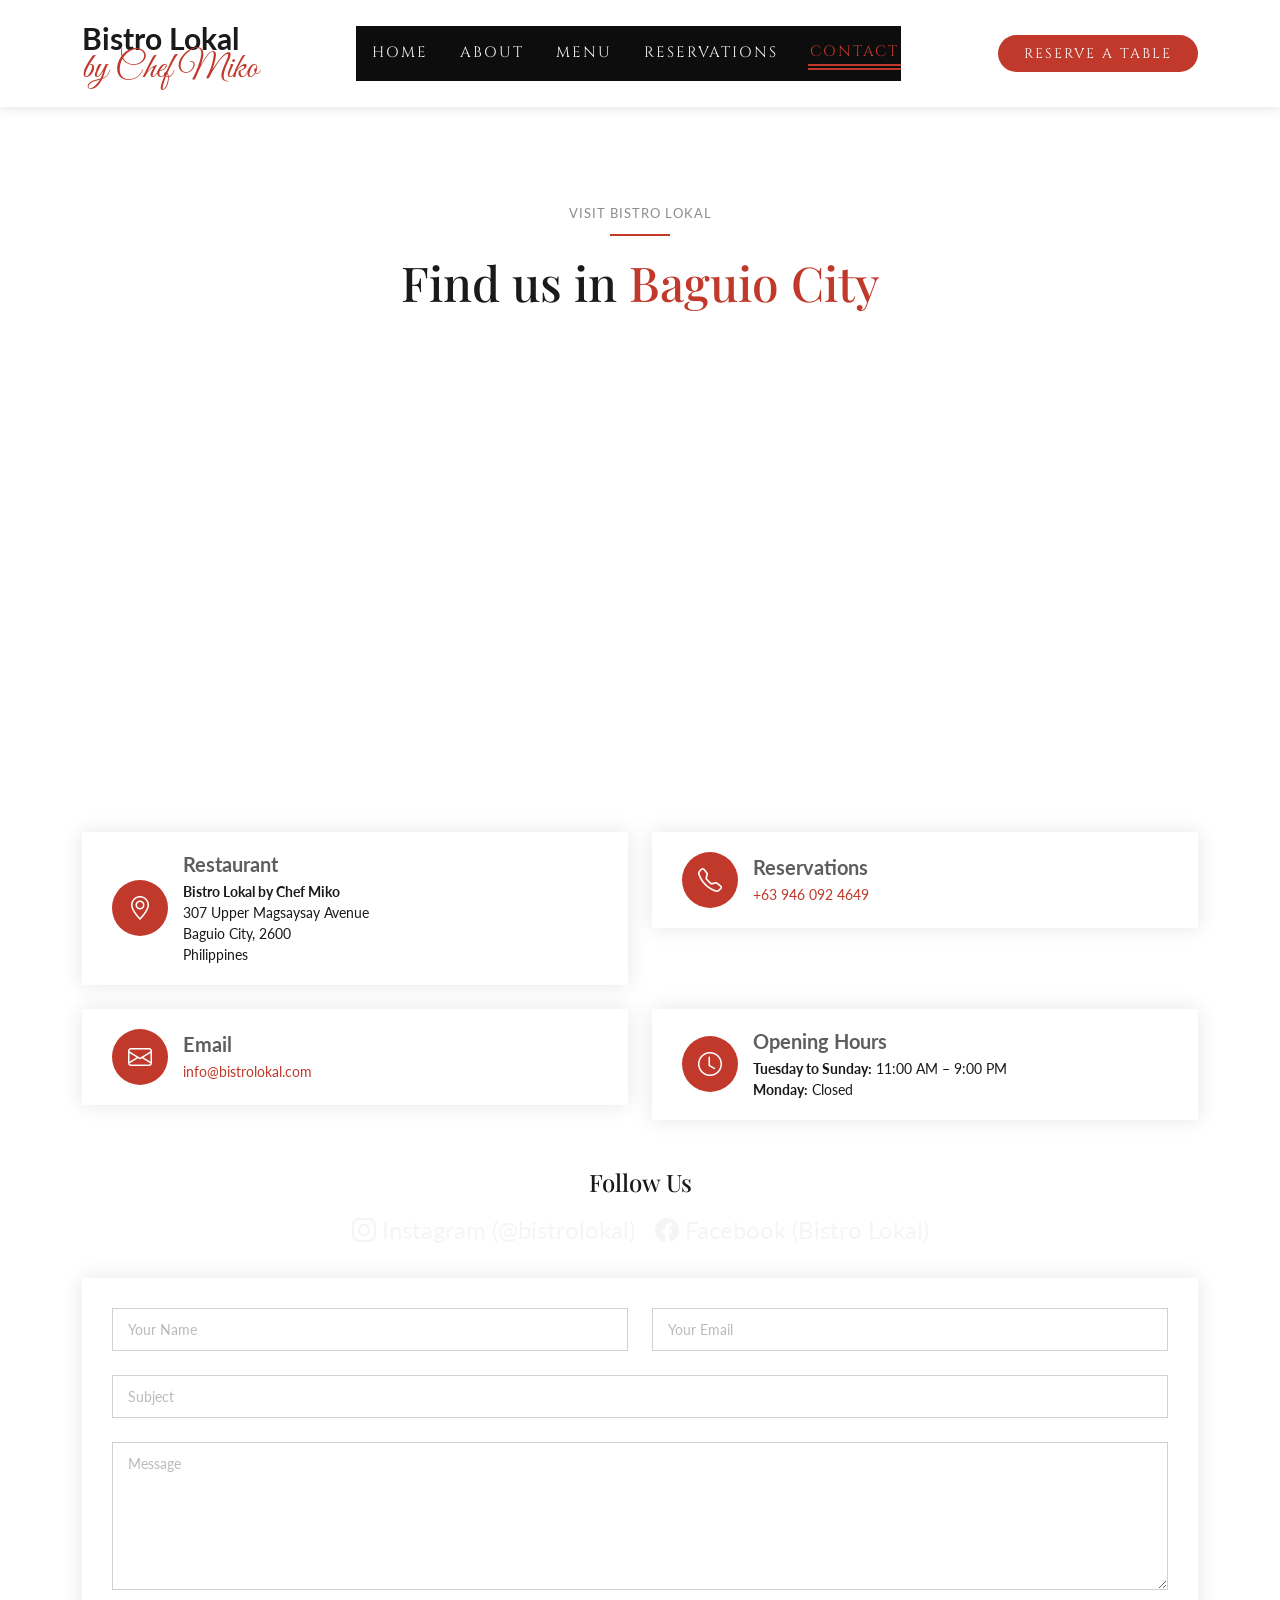
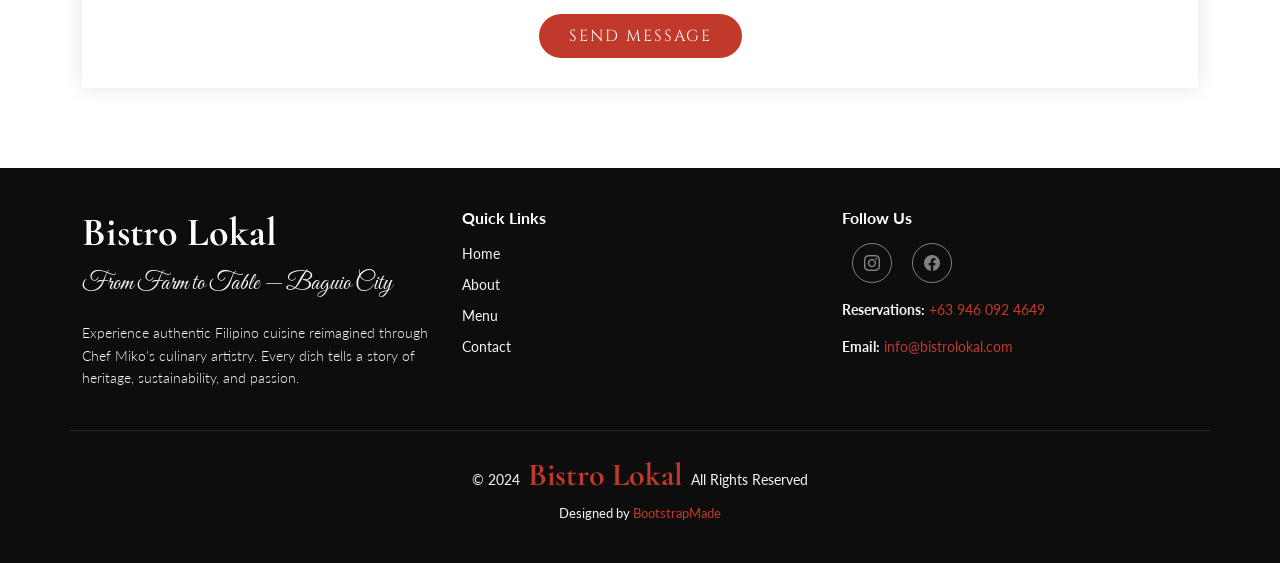
<file: contact.html>
<!DOCTYPE html>
<html lang="en">
<head>
  <meta charset="utf-8">
  <meta content="width=device-width, initial-scale=1.0" name="viewport">
  <title>Contact Us — Bistro Lokal</title>
  <meta name="description" content="Contact Bistro Lokal in Baguio City. Find our location, make reservations, or get in touch with Chef Miko Dy for your Filipino dining experience.">
  <meta name="keywords" content="Bistro Lokal contact, Baguio restaurant location, Chef Miko Dy contact, Filipino restaurant Baguio, Bistro Lokal address">
  <link href="assets/img/favicon.jpg" rel="icon">

  <!-- Fonts -->
  <link href="https://fonts.googleapis.com/css2?family=Cormorant+Garamond:wght@400;600;700&family=Playfair+Display:wght@400;700&family=Great+Vibes&family=Lato:wght@300;400;700&family=Cinzel:wght@400;600&display=swap" rel="stylesheet">

  <!-- Vendor CSS Files -->
  <link href="assets/vendor/bootstrap/css/bootstrap.min.css" rel="stylesheet">
  <link href="assets/vendor/bootstrap-icons/bootstrap-icons.css" rel="stylesheet">
  <link href="assets/vendor/aos/aos.css" rel="stylesheet">
  <link href="assets/vendor/glightbox/css/glightbox.min.css" rel="stylesheet">
  <link href="assets/vendor/swiper/swiper-bundle.min.css" rel="stylesheet">

  <!-- Main CSS File -->
  <link href="assets/css/main.css" rel="stylesheet">

  <!-- =======================================================
  * Template Name: Yummy
  * Template URL: https://bootstrapmade.com/yummy-bootstrap-restaurant-website-template/
  * Updated: Aug 07 2024 with Bootstrap v5.3.3
  * Author: BootstrapMade.com
  * License: https://bootstrapmade.com/license/
  ======================================================== -->
</head>

<body class="index-page">

  <header id="header" class="header d-flex align-items-center sticky-top">
    <div class="container position-relative d-flex align-items-center justify-content-between">

      <a href="index.html" class="logo d-flex align-items-center me-auto me-xl-0">
        
        <div class="logo-text d-flex flex-column align-items-start">
          <h1 class="sitename">Bistro Lokal</h1>
          <span class="subtitle">by Chef Miko</span>
        </div>
      </a>

      <nav id="navmenu" class="navmenu">
        <ul>
          <li><a href="index.html">Home</a></li>
          <li><a href="about.html">About</a></li>
          <li><a href="menu.html">Menu</a></li>
          <li><a href="reservations.html">Reservations</a></li>
          <li><a href="contact.html" class="active">Contact</a></li>
        </ul>
        <i class="mobile-nav-toggle d-xl-none bi bi-list"></i>
      </nav>

      <a class="btn-getstarted" href="reservations.html">Reserve a Table</a>

    </div>
  </header>

  <main class="main">

    <!-- Contact Section -->
    <section id="contact" class="contact section">

      <!-- Section Title -->
      <div class="container section-title" data-aos="fade-up">
        <h2>Visit Bistro Lokal</h2>
        <p><span>Find us in</span> <span class="description-title">Baguio City</span></p>
      </div><!-- End Section Title -->

      <div class="container" data-aos="fade-up" data-aos-delay="100">

        <div class="mb-5">
          <iframe style="width: 100%; height: 400px;" src="https://maps.google.com/maps?q=Bistro+Lokal+307+Upper+Magsaysay+Avenue+Baguio+City+Philippines&output=embed&z=17" frameborder="0" allowfullscreen=""></iframe>
        </div><!-- End Google Maps -->

        <div class="row gy-4">

          <div class="col-md-6">
            <div class="info-item d-flex align-items-center" data-aos="fade-up" data-aos-delay="200">
              <i class="icon bi bi-geo-alt flex-shrink-0"></i>
              <div>
                <h3>Restaurant</h3>
                <p><strong>Bistro Lokal by Chef Miko</strong><br>307 Upper Magsaysay Avenue<br>Baguio City, 2600<br>Philippines</p>
              </div>
            </div>
          </div><!-- End Info Item -->

          <div class="col-md-6">
            <div class="info-item d-flex align-items-center" data-aos="fade-up" data-aos-delay="300">
              <i class="icon bi bi-telephone flex-shrink-0"></i>
              <div>
                <h3>Reservations</h3>
                <p><a href="tel:+639460924649">+63 946 092 4649</a></p>
              </div>
            </div>
          </div><!-- End Info Item -->

          <div class="col-md-6">
            <div class="info-item d-flex align-items-center" data-aos="fade-up" data-aos-delay="400">
              <i class="icon bi bi-envelope flex-shrink-0"></i>
              <div>
                <h3>Email</h3>
                <p><a href="mailto:info@bistrolokal.com">info@bistrolokal.com</a></p>
              </div>
            </div>
          </div><!-- End Info Item -->

          <div class="col-md-6">
            <div class="info-item d-flex align-items-center" data-aos="fade-up" data-aos-delay="500">
              <i class="icon bi bi-clock flex-shrink-0"></i>
              <div>
                <h3>Opening Hours<br></h3>
                <p><strong>Tuesday to Sunday:</strong> 11:00 AM – 9:00 PM<br><strong>Monday:</strong> Closed</p>
              </div>
            </div>
          </div><!-- End Info Item -->

        </div>

        <div class="social-media-section text-center mt-5" data-aos="fade-up" data-aos-delay="600">
          <h4>Follow Us</h4>
          <div class="social-links d-flex justify-content-center mt-3">
            <a href="https://instagram.com/bistrolokal" target="_blank" class="instagram"><i class="bi bi-instagram"></i> Instagram (@bistrolokal)</a>
            <a href="https://facebook.com/bistrolokal" target="_blank" class="facebook"><i class="bi bi-facebook"></i> Facebook (Bistro Lokal)</a>
          </div>
        </div>

        <form action="forms/contact.php" method="post" class="php-email-form" data-aos="fade-up" data-aos-delay="700">
          <div class="row gy-4">

            <div class="col-md-6">
              <input type="text" name="name" class="form-control" placeholder="Your Name" required="">
            </div>

            <div class="col-md-6 ">
              <input type="email" class="form-control" name="email" placeholder="Your Email" required="">
            </div>

            <div class="col-md-12">
              <input type="text" class="form-control" name="subject" placeholder="Subject" required="">
            </div>

            <div class="col-md-12">
              <textarea class="form-control" name="message" rows="6" placeholder="Message" required=""></textarea>
            </div>

            <div class="col-md-12 text-center">
              <div class="loading">Loading</div>
              <div class="error-message"></div>
              <div class="sent-message">Your message has been sent. Thank you!</div>

              <button type="submit">Send Message</button>
            </div>

          </div>
        </form><!-- End Contact Form -->

      </div>

    </section><!-- /Contact Section -->

  </main>

  <footer id="footer" class="footer dark-background">

    <div class="container">
      <div class="row gy-3">
        <div class="col-lg-4 col-md-6 d-flex">
          <div class="footer-brand">
            <h3 class="sitename">Bistro Lokal</h3>
            <p class="tagline">From Farm to Table — Baguio City</p>
            <p class="description">
              Experience authentic Filipino cuisine reimagined through Chef Miko's culinary artistry. Every dish tells a story of heritage, sustainability, and passion.
            </p>
          </div>
        </div>

        <div class="col-lg-4 col-md-6">
          <h4>Quick Links</h4>
          <div class="footer-links">
            <ul>
              <li><a href="index.html">Home</a></li>
              <li><a href="about.html">About</a></li>
              <li><a href="menu.html">Menu</a></li>
              <li><a href="contact.html">Contact</a></li>
            </ul>
          </div>
        </div>

        <div class="col-lg-4 col-md-6">
          <h4>Follow Us</h4>
          <div class="social-links d-flex">
            <a href="https://www.instagram.com/bistrolokal/" target="_blank" class="instagram"><i class="bi bi-instagram"></i></a>
            <a href="https://www.facebook.com/share/r/1HbvrPQ4K1/" target="_blank" class="facebook"><i class="bi bi-facebook"></i></a>
          </div>
          <div class="contact-info mt-3">
            <p><strong>Reservations:</strong> <a href="tel:+639460924649">+63 946 092 4649</a></p>
            <p><strong>Email:</strong> <a href="mailto:info@bistrolokal.com">info@bistrolokal.com</a></p>
          </div>
        </div>

      </div>
    </div>

    <div class="container copyright text-center mt-4">
      <p>© <span>2024</span> <strong class="px-1 sitename">Bistro Lokal</strong> <span>All Rights Reserved</span></p>
      <div class="credits">
        Designed by <a href="https://bootstrapmade.com/">BootstrapMade</a>
      </div>
    </div>

  </footer>

  <!-- Scroll Top -->
  <a href="#" id="scroll-top" class="scroll-top d-flex align-items-center justify-content-center"><i class="bi bi-arrow-up-short"></i></a>

  <!-- Preloader -->
  <div id="preloader"></div>

  <!-- Vendor JS Files -->
  <script src="assets/vendor/bootstrap/js/bootstrap.bundle.min.js"></script>
  <script src="assets/vendor/php-email-form/validate.js"></script>
  <script src="assets/vendor/aos/aos.js"></script>
  <script src="assets/vendor/glightbox/js/glightbox.min.js"></script>
  <script src="assets/vendor/purecounter/purecounter_vanilla.js"></script>
  <script src="assets/vendor/swiper/swiper-bundle.min.js"></script>

  <!-- Template Main JS File -->
  <script src="assets/js/main.js"></script>

  <!-- Scroll Position Memory Script -->
  <script>
    // Save scroll position before page unload
    window.addEventListener('beforeunload', function() {
      sessionStorage.setItem('scrollPosition', window.scrollY);
    });

    // Restore scroll position after page load
    window.addEventListener('load', function() {
      const scrollPosition = sessionStorage.getItem('scrollPosition');
      if (scrollPosition !== null) {
        window.scrollTo(0, parseInt(scrollPosition));
        sessionStorage.removeItem('scrollPosition');
      }
    });
  </script>

</body>

</html>
</file>
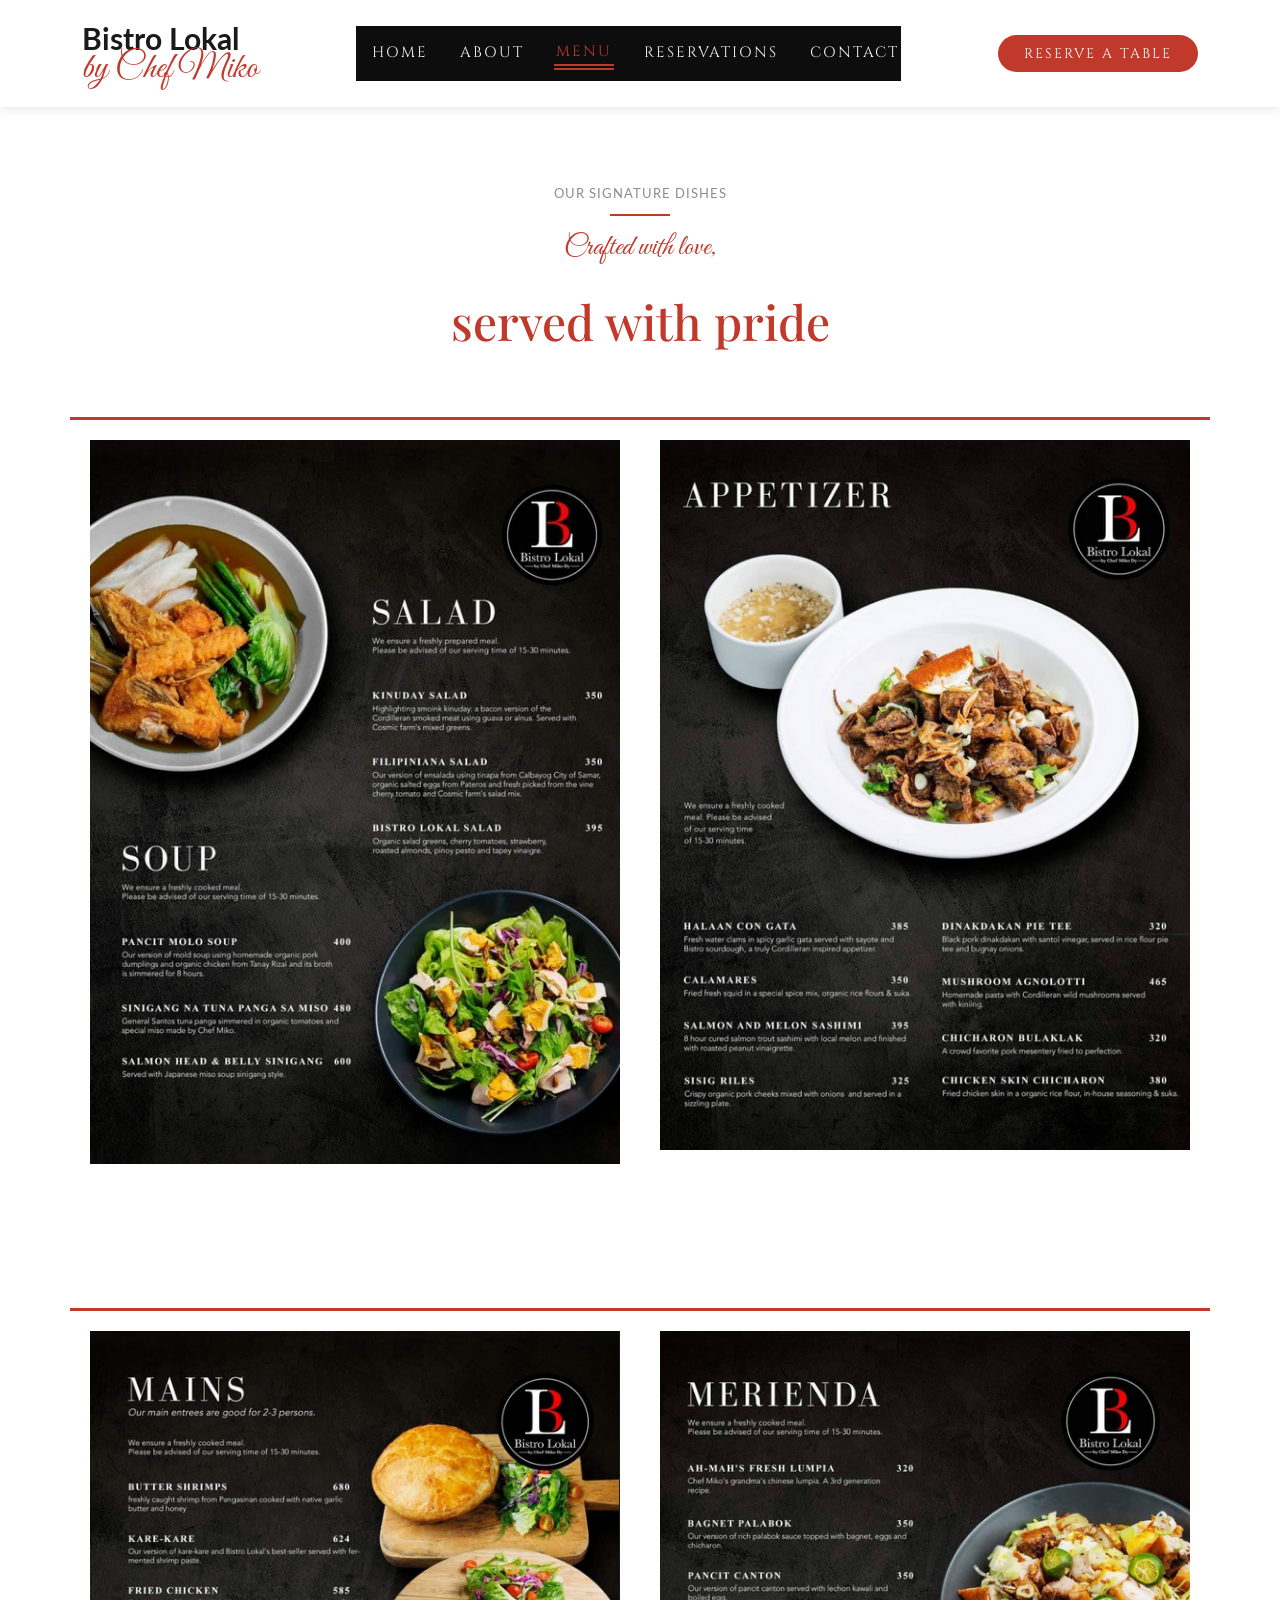
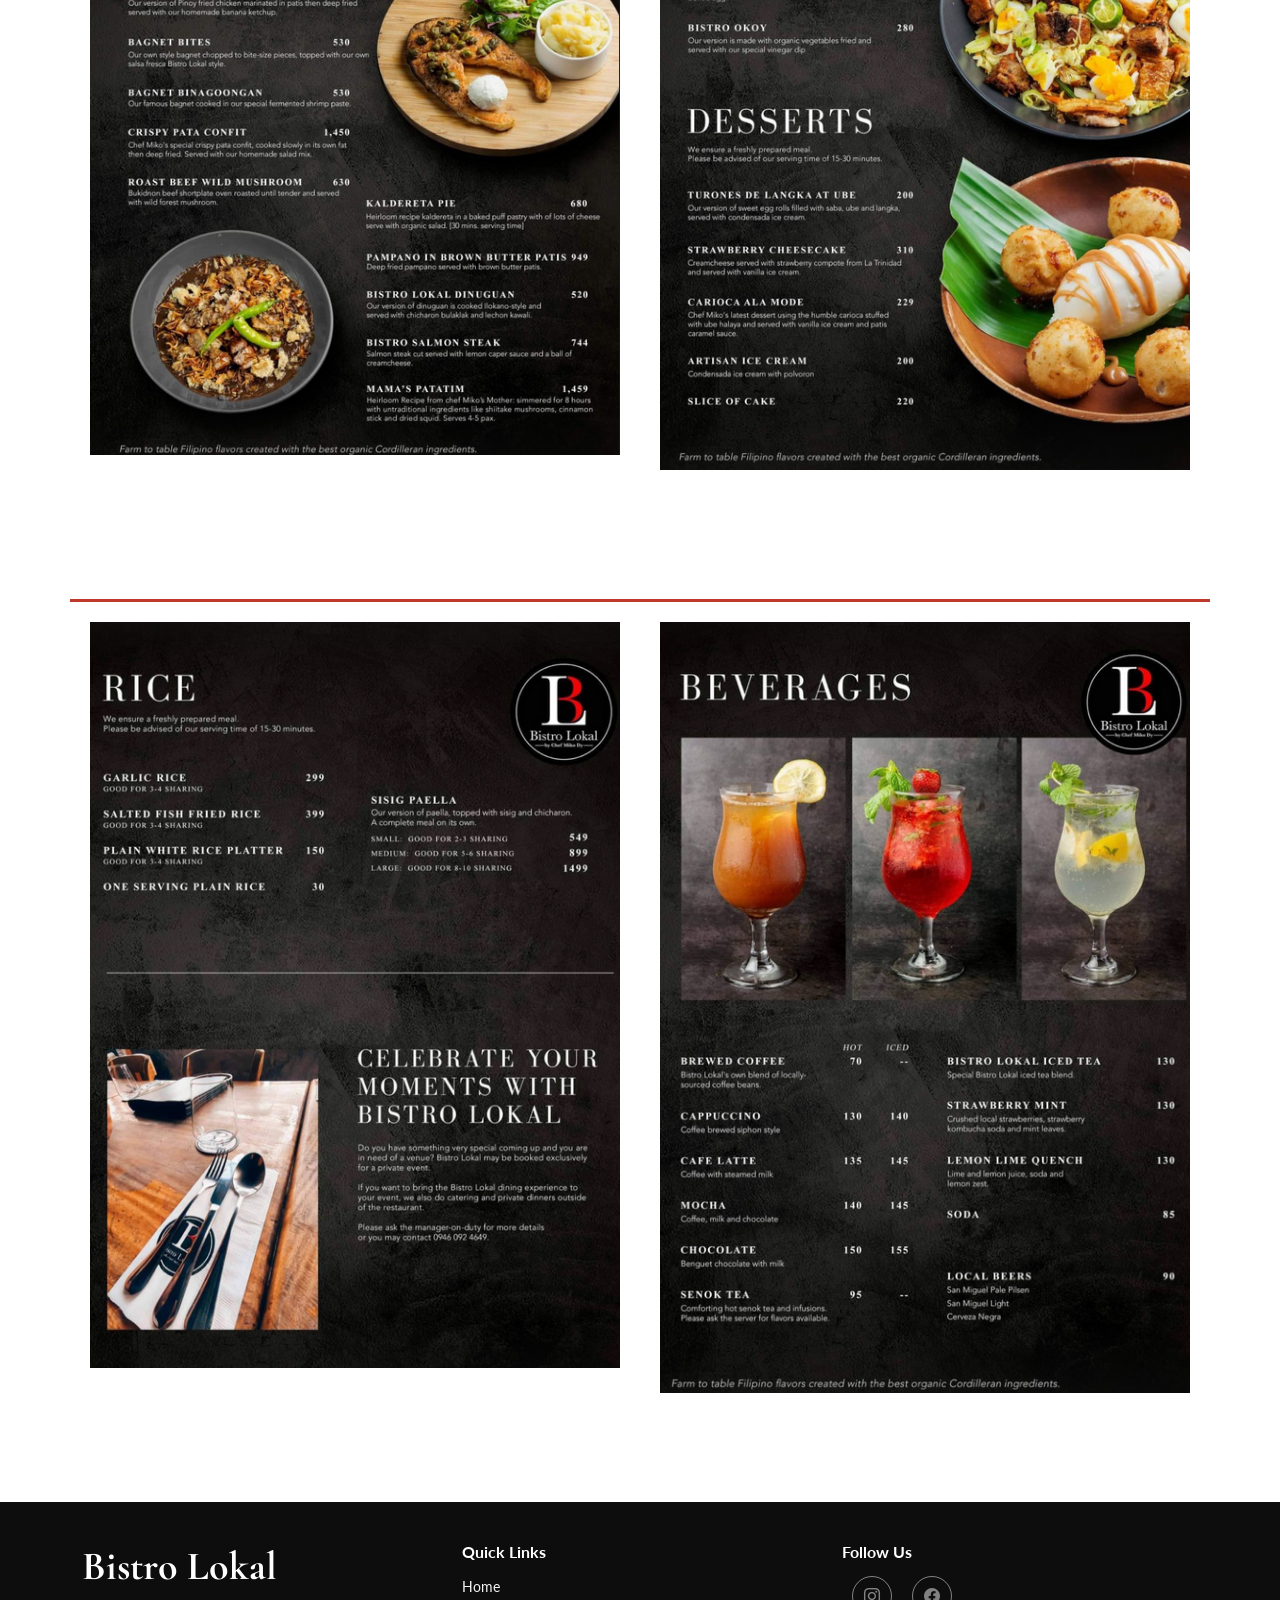
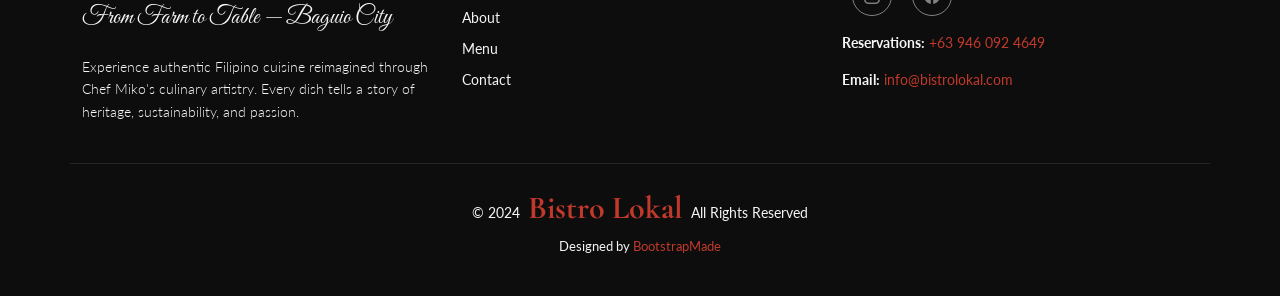
<file: menu.html>
<!DOCTYPE html>
<html lang="en">
<head>
  <meta charset="utf-8">
  <meta content="width=device-width, initial-scale=1.0" name="viewport">
  <title>Our Menu — Bistro Lokal</title>
  <meta name="description" content="Explore Bistro Lokal's signature Filipino dishes. From Menu Dégustation to authentic Cordilleran cuisine, experience the finest flavors of Baguio City.">
  <meta name="keywords" content="Bistro Lokal menu, Filipino cuisine, Menu Dégustation, Baguio restaurant, Filipino dishes, Cordilleran food">
  <link href="assets/img/favicon.jpg" rel="icon">

  <!-- Fonts -->
  <link href="https://fonts.googleapis.com/css2?family=Cormorant+Garamond:wght@400;600;700&family=Playfair+Display:wght@400;700&family=Great+Vibes&family=Lato:wght@300;400;700&family=Cinzel:wght@400;600&display=swap" rel="stylesheet">

  <!-- Vendor CSS Files -->
  <link href="assets/vendor/bootstrap/css/bootstrap.min.css" rel="stylesheet">
  <link href="assets/vendor/bootstrap-icons/bootstrap-icons.css" rel="stylesheet">
  <link href="assets/vendor/aos/aos.css" rel="stylesheet">
  <link href="assets/vendor/glightbox/css/glightbox.min.css" rel="stylesheet">
  <link href="assets/vendor/swiper/swiper-bundle.min.css" rel="stylesheet">

  <!-- Main CSS File -->
  <link href="assets/css/main.css" rel="stylesheet">

  <!-- =======================================================
  * Template Name: Yummy
  * Template URL: https://bootstrapmade.com/yummy-bootstrap-restaurant-website-template/
  * Updated: Aug 07 2024 with Bootstrap v5.3.3
  * Author: BootstrapMade.com
  * License: https://bootstrapmade.com/license/
  ======================================================== -->
</head>

<body class="index-page">

  <header id="header" class="header d-flex align-items-center sticky-top">
    <div class="container position-relative d-flex align-items-center justify-content-between">

      <a href="index.html" class="logo d-flex align-items-center me-auto me-xl-0">
        
        <div class="logo-text d-flex flex-column align-items-start">
          <h1 class="sitename">Bistro Lokal</h1>
          <span class="subtitle">by Chef Miko</span>
        </div>
      </a>

      <nav id="navmenu" class="navmenu">
        <ul>
          <li><a href="index.html">Home</a></li>
          <li><a href="about.html">About</a></li>
          <li><a href="menu.html" class="active">Menu</a></li>
          <li><a href="reservations.html">Reservations</a></li>
          <li><a href="contact.html">Contact</a></li>
        </ul>
        <i class="mobile-nav-toggle d-xl-none bi bi-list"></i>
      </nav>

      <a class="btn-getstarted" href="reservations.html">Reserve a Table</a>

    </div>
  </header>

  <main class="main">

    <!-- Menu Section -->
    <section id="menu" class="menu section">

      <!-- Section Title -->
      <div class="container section-title" data-aos="fade-up">
        <h2>Our Signature Dishes</h2>
        <p><span class="script-subtitle">Crafted with love,</span> <span class="description-title">served with pride</span></p>
      </div><!-- End Section Title -->

      <div class="container">

        <div class="row gy-5 menu-grid" data-aos="fade-up" data-aos-delay="100">
          <div class="col-lg-6 menu-item">
            <div class="menu-content">
              <div class="menu-image">
                <img src="assets/img/menu/menu example.jpeg" class="img-fluid menu-item-img" alt="Bistro Kaldereta">
              </div>
            </div>
          </div>
          <div class="col-lg-6 menu-item">
            <div class="menu-content">
              <div class="menu-image">
                <img src="assets/img/menu/menu1.png" class="img-fluid menu-item-img" alt="Kinuday Salad">
              </div>
            </div>
          </div><!-- Menu Item -->

          <div class="col-lg-6 menu-item">
            <div class="menu-content">
              <div class="menu-image">
                <img src="assets/img/menu/menu2.png" class="img-fluid menu-item-img" alt="Guinataang Manok">
              </div>
            </div>
          </div><!-- Menu Item -->

          <div class="col-lg-6 menu-item">
            <div class="menu-content">
              <div class="menu-image">
                <img src="assets/img/menu/menu3.png" class="img-fluid menu-item-img" alt="Bagnet Palabok">
              </div>
            </div>
          </div><!-- Menu Item -->

          <div class="col-lg-6 menu-item">
            <div class="menu-content">
              <div class="menu-image">
                <img src="assets/img/menu/menu4.png" class="img-fluid menu-item-img" alt="Sinigang na Salmon">
              </div>
            </div>
          </div><!-- Menu Item -->

          <div class="col-lg-6 menu-item">
            <div class="menu-content">
              <div class="menu-image">
                <img src="assets/img/menu/menu5.png" class="img-fluid menu-item-img" alt="Mamang Taho">
              </div>
            </div>
          </div><!-- Menu Item -->

        </div>

      </div>

    </section><!-- /Menu Section -->

  </main>

  <footer id="footer" class="footer dark-background">

    <div class="container">
      <div class="row gy-3">
        <div class="col-lg-4 col-md-6 d-flex">
          <div class="footer-brand">
            <h3 class="sitename">Bistro Lokal</h3>
            <p class="tagline">From Farm to Table — Baguio City</p>
            <p class="description">
              Experience authentic Filipino cuisine reimagined through Chef Miko's culinary artistry. Every dish tells a story of heritage, sustainability, and passion.
            </p>
          </div>
        </div>

        <div class="col-lg-4 col-md-6">
          <h4>Quick Links</h4>
          <div class="footer-links">
            <ul>
              <li><a href="index.html">Home</a></li>
              <li><a href="about.html">About</a></li>
              <li><a href="menu.html">Menu</a></li>
              <li><a href="contact.html">Contact</a></li>
            </ul>
          </div>
        </div>

        <div class="col-lg-4 col-md-6">
          <h4>Follow Us</h4>
          <div class="social-links d-flex">
            <a href="https://www.instagram.com/bistrolokal/" target="_blank" class="instagram"><i class="bi bi-instagram"></i></a>
            <a href="https://www.facebook.com/share/r/1HbvrPQ4K1/" target="_blank" class="facebook"><i class="bi bi-facebook"></i></a>
          </div>
          <div class="contact-info mt-3">
            <p><strong>Reservations:</strong> <a href="tel:+639460924649">+63 946 092 4649</a></p>
            <p><strong>Email:</strong> <a href="mailto:info@bistrolokal.com">info@bistrolokal.com</a></p>
          </div>
        </div>

      </div>
    </div>

    <div class="container copyright text-center mt-4">
      <p>© <span>2024</span> <strong class="px-1 sitename">Bistro Lokal</strong> <span>All Rights Reserved</span></p>
      <div class="credits">
        Designed by <a href="https://bootstrapmade.com/">BootstrapMade</a>
      </div>
    </div>

  </footer>

  <!-- Scroll Top -->
  <a href="#" id="scroll-top" class="scroll-top d-flex align-items-center justify-content-center"><i class="bi bi-arrow-up-short"></i></a>

  <!-- Preloader -->
  <div id="preloader"></div>

  <!-- Vendor JS Files -->
  <script src="assets/vendor/bootstrap/js/bootstrap.bundle.min.js"></script>
  <script src="assets/vendor/php-email-form/validate.js"></script>
  <script src="assets/vendor/aos/aos.js"></script>
  <script src="assets/vendor/glightbox/js/glightbox.min.js"></script>
  <script src="assets/vendor/purecounter/purecounter_vanilla.js"></script>
  <script src="assets/vendor/swiper/swiper-bundle.min.js"></script>

  <!-- Template Main JS File -->
  <script src="assets/js/main.js"></script>

  <!-- Scroll Position Memory Script -->
  <script>
    // Save scroll position before page unload
    window.addEventListener('beforeunload', function() {
      sessionStorage.setItem('scrollPosition', window.scrollY);
    });

    // Restore scroll position after page load
    window.addEventListener('load', function() {
      const scrollPosition = sessionStorage.getItem('scrollPosition');
      if (scrollPosition !== null) {
        window.scrollTo(0, parseInt(scrollPosition));
        sessionStorage.removeItem('scrollPosition');
      }
    });
  </script>

</body>

</html>
</file>
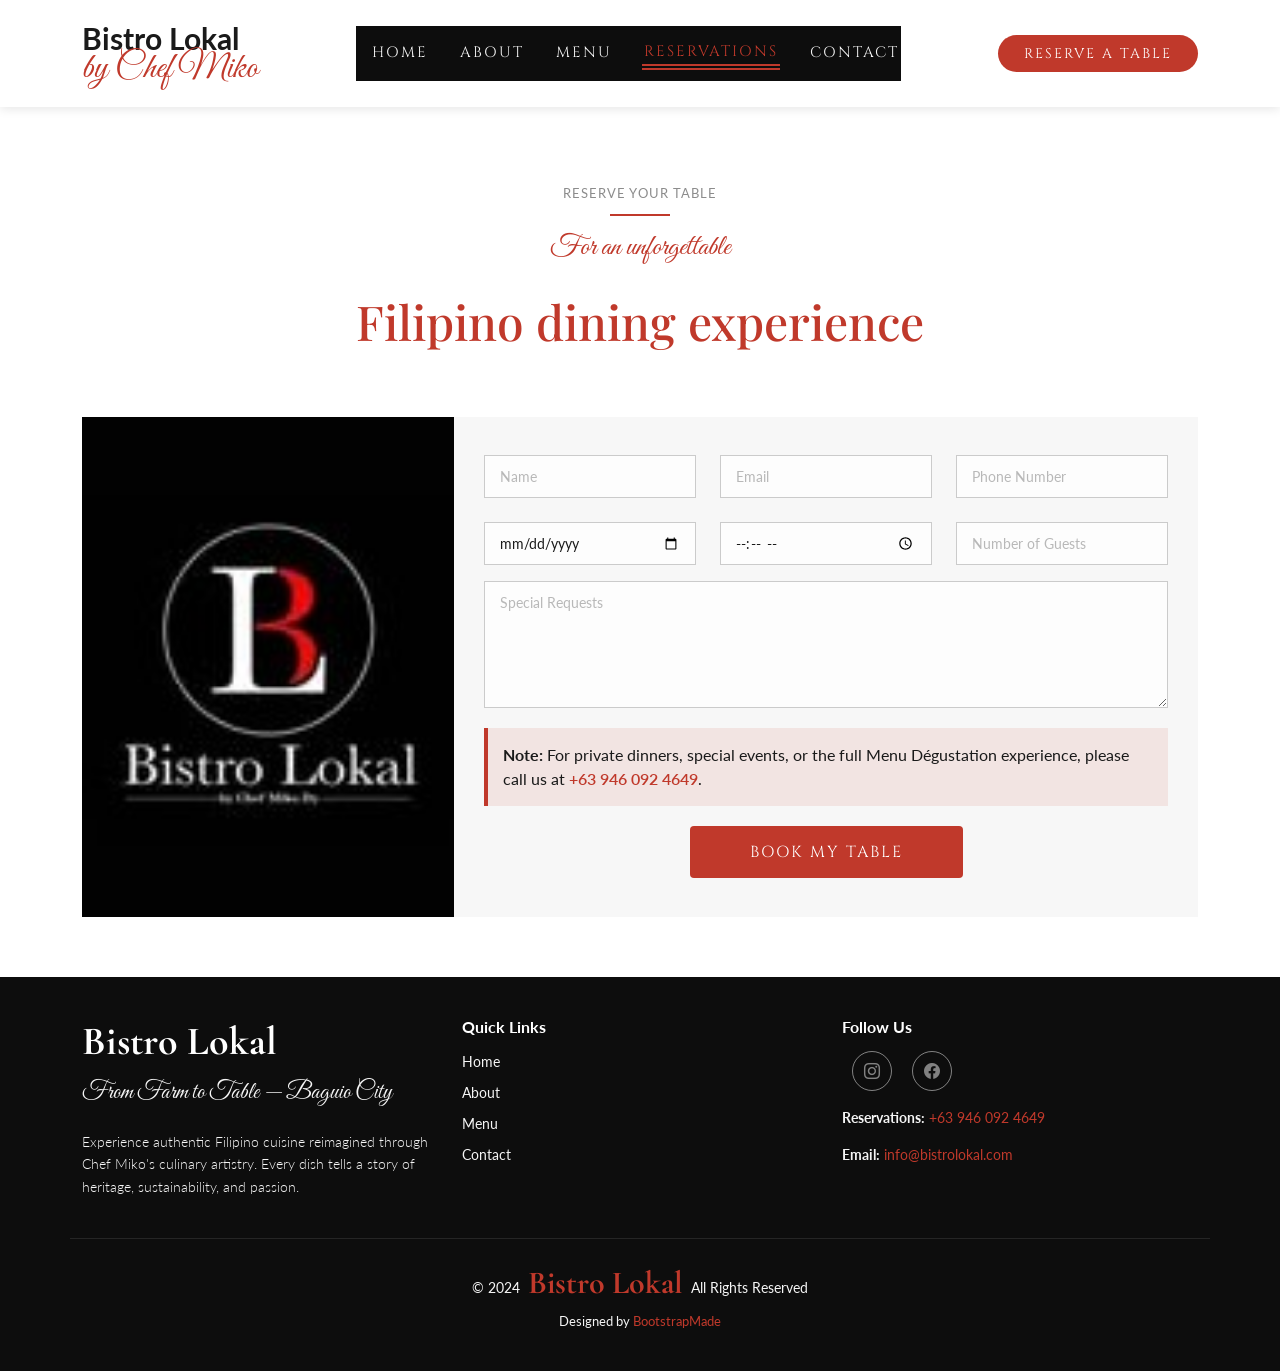
<file: reservations.html>
<!DOCTYPE html>
<html lang="en">
<head>
  <meta charset="utf-8">
  <meta content="width=device-width, initial-scale=1.0" name="viewport">
  <title>Reservations — Bistro Lokal</title>
  <meta name="description" content="Reserve your table at Bistro Lokal in Baguio City. Experience authentic Filipino cuisine and Chef Miko's Menu Dégustation. Book your unforgettable dining experience today.">
  <meta name="keywords" content="Bistro Lokal reservations, book table Baguio, Filipino restaurant reservation, Menu Dégustation booking, Chef Miko Dy">
  <link href="assets/img/favicon.jpg" rel="icon">

  <!-- Fonts -->
  <link href="https://fonts.googleapis.com/css2?family=Cormorant+Garamond:wght@400;600;700&family=Playfair+Display:wght@400;700&family=Great+Vibes&family=Lato:wght@300;400;700&family=Cinzel:wght@400;600&display=swap" rel="stylesheet">

  <!-- Vendor CSS Files -->
  <link href="assets/vendor/bootstrap/css/bootstrap.min.css" rel="stylesheet">
  <link href="assets/vendor/bootstrap-icons/bootstrap-icons.css" rel="stylesheet">
  <link href="assets/vendor/aos/aos.css" rel="stylesheet">
  <link href="assets/vendor/glightbox/css/glightbox.min.css" rel="stylesheet">
  <link href="assets/vendor/swiper/swiper-bundle.min.css" rel="stylesheet">

  <!-- Main CSS File -->
  <link href="assets/css/main.css" rel="stylesheet">

  <!-- =======================================================
  * Template Name: Yummy
  * Template URL: https://bootstrapmade.com/yummy-bootstrap-restaurant-website-template/
  * Updated: Aug 07 2024 with Bootstrap v5.3.3
  * Author: BootstrapMade.com
  * License: https://bootstrapmade.com/license/
  ======================================================== -->
</head>

<body class="index-page">

  <header id="header" class="header d-flex align-items-center sticky-top">
    <div class="container position-relative d-flex align-items-center justify-content-between">

      <a href="index.html" class="logo d-flex align-items-center me-auto me-xl-0">
        
        <div class="logo-text d-flex flex-column align-items-start">
          <h1 class="sitename">Bistro Lokal</h1>
          <span class="subtitle">by Chef Miko</span>
        </div>
      </a>

      <nav id="navmenu" class="navmenu">
        <ul>
          <li><a href="index.html">Home</a></li>
          <li><a href="about.html">About</a></li>
          <li><a href="menu.html">Menu</a></li>
          <li><a href="reservations.html" class="active">Reservations</a></li>
          <li><a href="contact.html">Contact</a></li>
        </ul>
        <i class="mobile-nav-toggle d-xl-none bi bi-list"></i>
      </nav>

      <a class="btn-getstarted" href="reservations.html">Reserve a Table</a>

    </div>
  </header>

  <main class="main">

    <!-- Reservation Section -->
    <section id="book-a-table" class="book-a-table section">

      <!-- Section Title -->
      <div class="container section-title" data-aos="fade-up">
        <h2>Reserve Your Table</h2>
        <p><span class="script-subtitle">For an unforgettable</span> <span class="description-title">Filipino dining experience</span></p>
      </div><!-- End Section Title -->

      <div class="container">

        <div class="row g-0" data-aos="fade-up" data-aos-delay="100">

          <div class="col-lg-4 reservation-img" style="background-image: url(assets/img/favicon.jpg);"></div>

          <div class="col-lg-8 d-flex align-items-center reservation-form-bg" data-aos="fade-up" data-aos-delay="200">
            <form action="forms/book-a-table.php" method="post" role="form" class="php-email-form">
              <div class="row gy-4">
                <div class="col-lg-4 col-md-6">
                  <input type="text" name="name" class="form-control" id="name" placeholder="Name" required="">
                </div>
                <div class="col-lg-4 col-md-6">
                  <input type="email" class="form-control" name="email" id="email" placeholder="Email" required="">
                </div>
                <div class="col-lg-4 col-md-6">
                  <input type="text" class="form-control" name="phone" id="phone" placeholder="Phone Number" required="">
                </div>
                <div class="col-lg-4 col-md-6">
                  <input type="date" name="date" class="form-control" id="date" placeholder="Date" required="">
                </div>
                <div class="col-lg-4 col-md-6">
                  <input type="time" class="form-control" name="time" id="time" placeholder="Time" required="">
                </div>
                <div class="col-lg-4 col-md-6">
                  <input type="number" class="form-control" name="people" id="people" placeholder="Number of Guests" required="">
                </div>
              </div>

              <div class="form-group mt-3">
                <textarea class="form-control" name="message" rows="5" placeholder="Special Requests"></textarea>
              </div>

              <p class="reservation-note">
                <strong>Note:</strong> For private dinners, special events, or the full Menu Dégustation experience, please call us at <a href="tel:+639460924649">+63 946 092 4649</a>.
              </p>

              <div class="text-center mt-3">
                <div class="loading">Loading</div>
                <div class="error-message"></div>
                <div class="sent-message">Your reservation request has been sent. We will call back or send an email to confirm your booking. Thank you!</div>
                <button type="submit">Book My Table</button>
              </div>
            </form>
          </div><!-- End Reservation Form -->

        </div>

      </div>

    </section><!-- /Reservation Section -->

  </main>

  <footer id="footer" class="footer dark-background">

    <div class="container">
      <div class="row gy-3">
        <div class="col-lg-4 col-md-6 d-flex">
          <div class="footer-brand">
            <h3 class="sitename">Bistro Lokal</h3>
            <p class="tagline">From Farm to Table — Baguio City</p>
            <p class="description">
              Experience authentic Filipino cuisine reimagined through Chef Miko's culinary artistry. Every dish tells a story of heritage, sustainability, and passion.
            </p>
          </div>
        </div>

        <div class="col-lg-4 col-md-6">
          <h4>Quick Links</h4>
          <div class="footer-links">
            <ul>
              <li><a href="index.html">Home</a></li>
              <li><a href="about.html">About</a></li>
              <li><a href="menu.html">Menu</a></li>
              <li><a href="contact.html">Contact</a></li>
            </ul>
          </div>
        </div>

        <div class="col-lg-4 col-md-6">
          <h4>Follow Us</h4>
          <div class="social-links d-flex">
            <a href="https://www.instagram.com/bistrolokal/" target="_blank" class="instagram"><i class="bi bi-instagram"></i></a>
            <a href="https://www.facebook.com/share/r/1HbvrPQ4K1/" target="_blank" class="facebook"><i class="bi bi-facebook"></i></a>
          </div>
          <div class="contact-info mt-3">
            <p><strong>Reservations:</strong> <a href="tel:+639460924649">+63 946 092 4649</a></p>
            <p><strong>Email:</strong> <a href="mailto:info@bistrolokal.com">info@bistrolokal.com</a></p>
          </div>
        </div>

      </div>
    </div>

    <div class="container copyright text-center mt-4">
      <p>© <span>2024</span> <strong class="px-1 sitename">Bistro Lokal</strong> <span>All Rights Reserved</span></p>
      <div class="credits">
        Designed by <a href="https://bootstrapmade.com/">BootstrapMade</a>
      </div>
    </div>

  </footer>

  <!-- Scroll Top -->
  <a href="#" id="scroll-top" class="scroll-top d-flex align-items-center justify-content-center"><i class="bi bi-arrow-up-short"></i></a>

  <!-- Preloader -->
  <div id="preloader"></div>

  <!-- Vendor JS Files -->
  <script src="assets/vendor/bootstrap/js/bootstrap.bundle.min.js"></script>
  <script src="assets/vendor/php-email-form/validate.js"></script>
  <script src="assets/vendor/aos/aos.js"></script>
  <script src="assets/vendor/glightbox/js/glightbox.min.js"></script>
  <script src="assets/vendor/purecounter/purecounter_vanilla.js"></script>
  <script src="assets/vendor/swiper/swiper-bundle.min.js"></script>

  <!-- Template Main JS File -->
  <script src="assets/js/main.js"></script>

  <!-- Scroll Position Memory Script -->
  <script>
    // Save scroll position before page unload
    window.addEventListener('beforeunload', function() {
      sessionStorage.setItem('scrollPosition', window.scrollY);
    });

    // Restore scroll position after page load
    window.addEventListener('load', function() {
      const scrollPosition = sessionStorage.getItem('scrollPosition');
      if (scrollPosition !== null) {
        window.scrollTo(0, parseInt(scrollPosition));
        sessionStorage.removeItem('scrollPosition');
      }
    });
  </script>

</body>

</html>
</file>
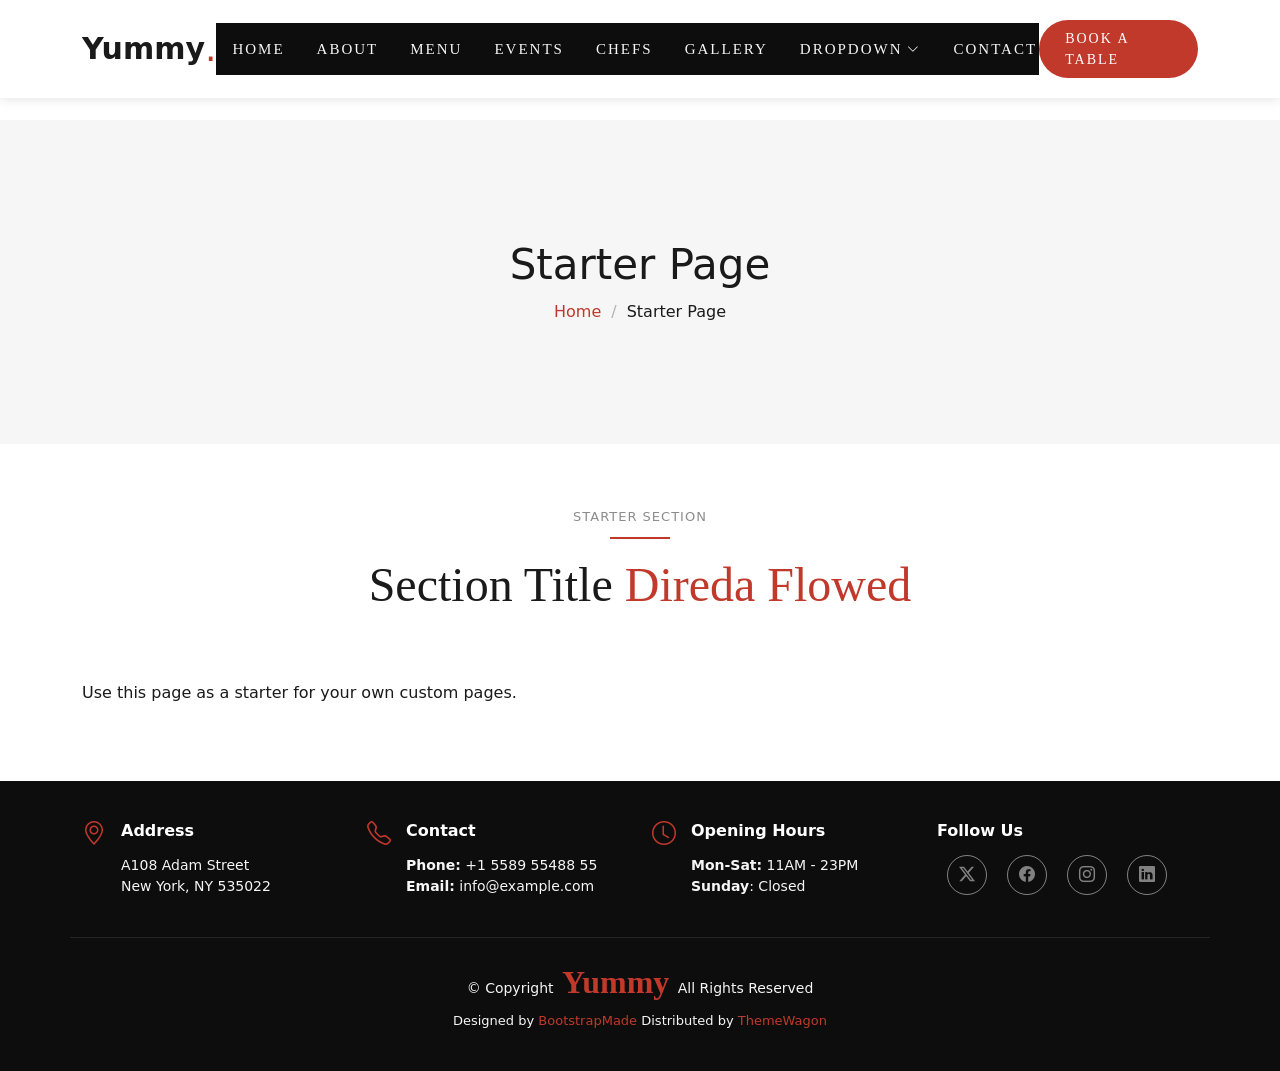
<file: starter-page.html>
<!DOCTYPE html>
<html lang="en">

<head>
  <meta charset="utf-8">
  <meta content="width=device-width, initial-scale=1.0" name="viewport">
  <title>Starter Page - Yummy Bootstrap Template</title>
  <meta name="description" content="">
  <meta name="keywords" content="">

  <!-- Favicons -->
  <link href="assets/img/favicon.png" rel="icon">
  <link href="assets/img/apple-touch-icon.png" rel="apple-touch-icon">

  <!-- Fonts -->
  <link href="https://fonts.googleapis.com" rel="preconnect">
  <link href="https://fonts.gstatic.com" rel="preconnect" crossorigin>
  <link href="https://fonts.googleapis.com/css2?family=Roboto:ital,wght@0,100;0,300;0,400;0,500;0,700;0,900;1,100;1,300;1,400;1,500;1,700;1,900&family=Inter:wght@100;200;300;400;500;600;700;800;900&family=Amatic+SC:wght@400;700&display=swap" rel="stylesheet">

  <!-- Vendor CSS Files -->
  <link href="assets/vendor/bootstrap/css/bootstrap.min.css" rel="stylesheet">
  <link href="assets/vendor/bootstrap-icons/bootstrap-icons.css" rel="stylesheet">
  <link href="assets/vendor/aos/aos.css" rel="stylesheet">
  <link href="assets/vendor/glightbox/css/glightbox.min.css" rel="stylesheet">
  <link href="assets/vendor/swiper/swiper-bundle.min.css" rel="stylesheet">

  <!-- Main CSS File -->
  <link href="assets/css/main.css" rel="stylesheet">

  <!-- =======================================================
  * Template Name: Yummy
  * Template URL: https://bootstrapmade.com/yummy-bootstrap-restaurant-website-template/
  * Updated: Aug 07 2024 with Bootstrap v5.3.3
  * Author: BootstrapMade.com
  * License: https://bootstrapmade.com/license/
  ======================================================== -->
</head>

<body class="starter-page-page">

  <header id="header" class="header d-flex align-items-center sticky-top">
    <div class="container position-relative d-flex align-items-center justify-content-between">

      <a href="index.html" class="logo d-flex align-items-center me-auto me-xl-0">
        <!-- Uncomment the line below if you also wish to use an image logo -->
        <!-- <img src="assets/img/logo.png" alt=""> -->
        <h1 class="sitename">Yummy</h1>
        <span>.</span>
      </a>

      <nav id="navmenu" class="navmenu">
        <ul>
          <li><a href="#hero">Home<br></a></li>
          <li><a href="#about">About</a></li>
          <li><a href="#menu">Menu</a></li>
          <li><a href="#events">Events</a></li>
          <li><a href="#chefs">Chefs</a></li>
          <li><a href="#gallery">Gallery</a></li>
          <li class="dropdown"><a href="#"><span>Dropdown</span> <i class="bi bi-chevron-down toggle-dropdown"></i></a>
            <ul>
              <li><a href="#">Dropdown 1</a></li>
              <li class="dropdown"><a href="#"><span>Deep Dropdown</span> <i class="bi bi-chevron-down toggle-dropdown"></i></a>
                <ul>
                  <li><a href="#">Deep Dropdown 1</a></li>
                  <li><a href="#">Deep Dropdown 2</a></li>
                  <li><a href="#">Deep Dropdown 3</a></li>
                  <li><a href="#">Deep Dropdown 4</a></li>
                  <li><a href="#">Deep Dropdown 5</a></li>
                </ul>
              </li>
              <li><a href="#">Dropdown 2</a></li>
              <li><a href="#">Dropdown 3</a></li>
              <li><a href="#">Dropdown 4</a></li>
            </ul>
          </li>
          <li><a href="#contact">Contact</a></li>
        </ul>
        <i class="mobile-nav-toggle d-xl-none bi bi-list"></i>
      </nav>

      <a class="btn-getstarted" href="index.html#book-a-table">Book a Table</a>

    </div>
  </header>

  <main class="main">

    <!-- Page Title -->
    <div class="page-title" data-aos="fade">
      <div class="container">
        <h1>Starter Page</h1>
        <nav class="breadcrumbs">
          <ol>
            <li><a href="index.html">Home</a></li>
            <li class="current">Starter Page</li>
          </ol>
        </nav>
      </div>
    </div><!-- End Page Title -->

    <!-- Starter Section Section -->
    <section id="starter-section" class="starter-section section">

      <!-- Section Title -->
      <div class="container section-title" data-aos="fade-up">
        <h2>Starter Section</h2>
        <p><span>Section Title</span> <span class="description-title">Direda Flowed</span></p>
      </div><!-- End Section Title -->

      <div class="container" data-aos="fade-up">
        <p>Use this page as a starter for your own custom pages.</p>
      </div>

    </section><!-- /Starter Section Section -->

  </main>

  <footer id="footer" class="footer dark-background">

    <div class="container">
      <div class="row gy-3">
        <div class="col-lg-3 col-md-6 d-flex">
          <i class="bi bi-geo-alt icon"></i>
          <div class="address">
            <h4>Address</h4>
            <p>A108 Adam Street</p>
            <p>New York, NY 535022</p>
            <p></p>
          </div>

        </div>

        <div class="col-lg-3 col-md-6 d-flex">
          <i class="bi bi-telephone icon"></i>
          <div>
            <h4>Contact</h4>
            <p>
              <strong>Phone:</strong> <span>+1 5589 55488 55</span><br>
              <strong>Email:</strong> <span>info@example.com</span><br>
            </p>
          </div>
        </div>

        <div class="col-lg-3 col-md-6 d-flex">
          <i class="bi bi-clock icon"></i>
          <div>
            <h4>Opening Hours</h4>
            <p>
              <strong>Mon-Sat:</strong> <span>11AM - 23PM</span><br>
              <strong>Sunday</strong>: <span>Closed</span>
            </p>
          </div>
        </div>

        <div class="col-lg-3 col-md-6">
          <h4>Follow Us</h4>
          <div class="social-links d-flex">
            <a href="#" class="twitter"><i class="bi bi-twitter-x"></i></a>
            <a href="#" class="facebook"><i class="bi bi-facebook"></i></a>
            <a href="#" class="instagram"><i class="bi bi-instagram"></i></a>
            <a href="#" class="linkedin"><i class="bi bi-linkedin"></i></a>
          </div>
        </div>

      </div>
    </div>

    <div class="container copyright text-center mt-4">
      <p>© <span>Copyright</span> <strong class="px-1 sitename">Yummy</strong> <span>All Rights Reserved</span></p>
      <div class="credits">
        <!-- All the links in the footer should remain intact. -->
        <!-- You can delete the links only if you've purchased the pro version. -->
        <!-- Licensing information: https://bootstrapmade.com/license/ -->
        <!-- Purchase the pro version with working PHP/AJAX contact form: [buy-url] -->
        Designed by <a href="https://bootstrapmade.com/">BootstrapMade</a> Distributed by <a href="https://themewagon.com">ThemeWagon</a>
      </div>
    </div>

  </footer>

  <!-- Scroll Top -->
  <a href="#" id="scroll-top" class="scroll-top d-flex align-items-center justify-content-center"><i class="bi bi-arrow-up-short"></i></a>

  <!-- Preloader -->
  <div id="preloader"></div>

  <!-- Vendor JS Files -->
  <script src="assets/vendor/bootstrap/js/bootstrap.bundle.min.js"></script>
  <script src="assets/vendor/php-email-form/validate.js"></script>
  <script src="assets/vendor/aos/aos.js"></script>
  <script src="assets/vendor/glightbox/js/glightbox.min.js"></script>
  <script src="assets/vendor/purecounter/purecounter_vanilla.js"></script>
  <script src="assets/vendor/swiper/swiper-bundle.min.js"></script>

  <!-- Main JS File -->
  <script src="assets/js/main.js"></script>

</body>

</html>
</file>
<file: assets/css/main.css>
/**
* Template Name: Yummy
* Template URL: https://bootstrapmade.com/yummy-bootstrap-restaurant-website-template/
* Updated: Aug 07 2024 with Bootstrap v5.3.3
* Author: BootstrapMade.com
* License: https://bootstrapmade.com/license/
*/

/*--------------------------------------------------------------
# Font & Color Variables
# Help: https://bootstrapmade.com/color-system/
--------------------------------------------------------------*/
/* Fonts */
:root {
  --default-font: "Lato",  system-ui, -apple-system, "Segoe UI", Roboto, "Helvetica Neue", Arial, "Noto Sans", "Liberation Sans", sans-serif, "Apple Color Emoji", "Segoe UI Emoji", "Segoe UI Symbol", "Noto Color Emoji";
  --heading-font: "Playfair Display",  serif;
  --nav-font: "Cinzel",  serif;
  --logo-font: "Cormorant Garamond", serif;
  --script-font: "Great Vibes", cursive;
}

/* Global Colors - The following color variables are used throughout the website. Updating them here will change the color scheme of the entire website */
:root { 
  --background-color: #ffffff; /* Background color for the entire website, including individual sections */
  --default-color: #1A1A1A; /* Default color used for the majority of the text content across the entire website */
  --heading-color: #1A1A1A; /* Color for headings, subheadings and title throughout the website */
  --accent-color: #C0392B; /* Accent color that represents your brand on the website. It's used for buttons, links, and other elements that need to stand out */
  --surface-color: #ffffff; /* The surface color is used as a background of boxed elements within sections, such as cards, icon boxes, or other elements that require a visual separation from the global background. */
  --contrast-color: #ffffff; /* Contrast color for text, ensuring readability against backgrounds of accent, heading, or default colors. */
  --hover-color: #E74C3C; /* Hover color for interactive elements */
  --border-color: #C0392B; /* Border and divider color */
  --dark-background: #0D0D0D; /* Dark background for alternate sections */
  --light-text: #F5F5F5; /* Text color on dark backgrounds */
}

/* Nav Menu Colors - The following color variables are used specifically for the navigation menu. They are separate from the global colors to allow for more customization options */
:root {
  --nav-color: #F5F5F5;  /* The default color of the main navmenu links */
  --nav-hover-color: #C0392B; /* Applied to main navmenu links when they are hovered over or active */
  --nav-background-color: #0D0D0D; /* Background color for navigation */
  --nav-mobile-background-color: #0D0D0D; /* Used as the background color for mobile navigation menu */
  --nav-dropdown-background-color: #0D0D0D; /* Used as the background color for dropdown items that appear when hovering over primary navigation items */
  --nav-dropdown-color: #F5F5F5; /* Used for navigation links of the dropdown items in the navigation menu. */
  --nav-dropdown-hover-color: #C0392B; /* Similar to --nav-hover-color, this color is applied to dropdown navigation links when they are hovered over. */
}

/* Color Presets - These classes override global colors when applied to any section or element, providing reuse of the sam color scheme. */

.light-background {
  --background-color: #f2f2f2;
  --surface-color: #ffffff;
}

.dark-background {
  --background-color: #0D0D0D;
  --default-color: #F5F5F5;
  --heading-color: #F5F5F5;
  --surface-color: #1A1A1A;
  --contrast-color: #F5F5F5;
}

/* Smooth scroll */
:root {
  scroll-behavior: smooth;
}

/*--------------------------------------------------------------
# General Styling & Shared Classes
--------------------------------------------------------------*/
body {
  color: var(--default-color);
  background-color: var(--background-color);
  font-family: var(--default-font);
}

a {
  color: var(--accent-color);
  text-decoration: none;
  transition: 0.3s;
}

/* Make ALL images fully responsive globally */
img {
  max-width: 100%;
  height: auto;
  display: block;
}

/* Fix any image inside a container or section */
section img,
.container img,
.row img,
.card img,
.card-img-top {
  width: 100%;
  height: auto;
  object-fit: cover;
  display: block;
}

/* Prevent any element from overflowing screen width */
body, html {
  overflow-x: hidden;
  width: 100%;
}

* {
  box-sizing: border-box;
}

/* Fix for background / hero images */
.hero-section,
.menu-bg,
.any-section-with-bg-image {
  background-size: cover;
  background-position: center center;
  background-repeat: no-repeat;
  width: 100%;
}

/* Fix stats section background image for mobile with parallax */
.stats {
  position: relative;
  background-size: cover !important;
  background-position: center center !important;
  background-repeat: no-repeat !important;
  background-attachment: fixed !important;
  width: 100% !important;
  min-height: auto !important;
  padding: 80px 0 !important;
}

/* Hide the img tag and use CSS background instead */
.stats img {
  display: none;
}

/* Create parallax background using CSS */
.stats::before {
  content: '';
  position: fixed;
  top: 0;
  left: 0;
  width: 100%;
  height: 100%;
  background-image: url('../img/bistrolokalview1.jpg') !important;
  background-size: cover !important;
  background-position: center center !important;
  background-repeat: no-repeat !important;
  background-attachment: fixed !important;
  z-index: -1;
}

@media (max-width: 768px) {
  .stats {
    background-size: cover !important;
    background-position: center center !important;
    background-repeat: no-repeat !important;
    background-attachment: scroll !important;
    width: 100% !important;
    min-height: auto !important;
    padding: 40px 0 !important;
  }

  .stats::before {
    background-attachment: scroll !important;
  }
}

@media (max-width: 480px) {
  .stats {
    background-size: cover !important;
    background-position: center center !important;
    background-repeat: no-repeat !important;
    background-attachment: scroll !important;
    width: 100% !important;
    min-height: auto !important;
    padding: 30px 0 !important;
  }

  .stats::before {
    background-attachment: scroll !important;
  }
}

/* Fix for menu page images specifically */
.menu-img-wrapper {
  width: 100%;
  overflow: hidden;
}

.menu-img-wrapper img {
  width: 100%;
  height: 100%;
  object-fit: cover;
  object-position: center;
}

/* On tablet and below */
@media (max-width: 768px) {
  img {
    max-width: 100% !important;
    width: 100% !important;
    height: auto !important;
  }

  /* Stack columns on mobile so images don't overflow beside text */
  .row {
    flex-wrap: wrap;
  }

  .col-md-6,
  .col-md-4,
  .col-md-5 {
    width: 100% !important;
    padding-left: 0 !important;
    padding-right: 0 !important;
  }

  /* Fix menu image bottom clipping on tablet */
  .menu-section,
  .menu-image-wrapper,
  .menu-img-container {
    height: auto !important;
    min-height: unset !important;
    overflow: visible !important;
  }

  .menu-image-wrapper img,
  .menu-section img,
  .menu-item-img {
    width: 100% !important;
    height: auto !important;
    object-fit: contain !important;
  }
}

/* On mobile phones */
@media (max-width: 480px) {
  img {
    max-width: 100% !important;
    height: auto !important;
    object-fit: contain;
  }

  section {
    padding-left: 15px !important;
    padding-right: 15px !important;
  }

  /* Fix menu image bottom clipping on mobile */
  .menu-section,
  .menu-image-wrapper {
    height: auto !important;
    overflow: visible !important;
  }

  .menu-section img,
  .menu-item-img {
    width: 100% !important;
    height: auto !important;
    object-fit: contain !important;
  }
}

/* Additional fix for tablets (1024px and below) */
@media (max-width: 1024px) {
  .menu-section,
  .menu-image-wrapper,
  .menu-img-container {
    height: auto !important;
    min-height: unset !important;
    overflow: visible !important;
  }

  .menu-image-wrapper img,
  .menu-section img,
  .menu-item-img {
    width: 100% !important;
    height: auto !important;
    object-fit: contain !important;
  }
}

a:hover {
  color: color-mix(in srgb, var(--accent-color), transparent 25%);
  text-decoration: none;
}

h1,
h2,
h3,
h4,
h5,
h6 {
  color: var(--heading-color);
  font-family: var(--heading-font);
}

/* Bistro Lokal Custom Typography */
.sitename {
  font-family: var(--logo-font);
  font-weight: 700;
  color: var(--accent-color);
  font-size: 2rem;
  margin: 0;
}

/* Logo Image Styling */
.logo-img {
  width: auto;
  height: auto;
  max-width: 100px;
  object-fit: contain;
  object-position: center;
  border-radius: 8px;
  display: block;
}

.logo-text {
  flex: 1;
}

/* Fix logo container to allow full logo height */
.logo {
  align-items: center !important;
  min-height: auto !important;
  height: auto !important;
  justify-content: flex-start !important;
  margin-left: 0 !important;
  padding-left: 0 !important;
}

/* Override any navbar height constraints */
.header {
  height: auto !important;
  min-height: auto !important;
  position: fixed !important;
  top: 0 !important;
  left: 0 !important;
  right: 0 !important;
  z-index: 1000 !important;
  background-color: var(--background-color) !important;
  box-shadow: 0 2px 10px rgba(0, 0, 0, 0.1) !important;
  transition: all 0.3s ease !important;
}

/* Add padding to body to account for sticky navbar */
body {
  padding-top: 120px !important;
}

/* Mobile responsive navbar padding */
@media (max-width: 768px) {
  body {
    padding-top: 100px !important;
  }
}

@media (max-width: 480px) {
  body {
    padding-top: 90px !important;
  }
}

/* Active nav link highlighting */
.nav-link.active {
  color: #C0392B !important;
  border-bottom: 2px solid #C0392B;
}

/* Footer responsive spacing */
.footer {
  padding-left: 20px !important;
  padding-right: 20px !important;
}

@media (max-width: 768px) {
  .footer {
    padding-left: 15px !important;
    padding-right: 15px !important;
  }
}

@media (max-width: 480px) {
  .footer {
    padding-left: 10px !important;
    padding-right: 10px !important;
  }
}

/* Ensure logo image container doesn't clip */
.logo-img {
  overflow: visible !important;
}

/* Responsive logo for mobile */
@media (max-width: 768px) {
  .logo-img {
    width: auto;
    height: auto;
    max-width: 80px;
    object-fit: contain;
    object-position: center;
    display: block;
  }
  
  .sitename {
    font-size: 1.5rem;
  }
  
  .subtitle {
    font-size: 0.8rem;
  }
}

.subtitle {
  font-family: var(--script-font);
  color: var(--default-color);
  font-size: 1.2rem;
  margin-top: -5px;
}

.script-subtitle {
  font-family: var(--script-font);
  color: var(--accent-color);
  font-size: 1.8rem;
  display: block;
  margin-bottom: 1rem;
}

/* Navigation styling */
.navmenu {
  background-color: var(--nav-background-color);
}

.navmenu ul li a {
  font-family: var(--nav-font);
  font-weight: 400;
  letter-spacing: 2px;
  text-transform: uppercase;
  color: var(--nav-color);
}

.navmenu ul li a:hover,
.navmenu ul li a.active {
  color: var(--nav-hover-color);
  border-bottom: 2px solid var(--nav-hover-color);
}

/* Button styling */
.btn-get-started,
.btn-getstarted,
button[type="submit"] {
  background-color: var(--accent-color);
  color: var(--contrast-color);
  border: none;
  border-radius: 0;
  font-family: 'Cinzel', serif;
  letter-spacing: 2px;
  text-transform: uppercase;
  padding: 12px 30px;
  transition: all 0.3s ease;
}

.btn-get-started:hover,
.btn-getstarted:hover,
button[type="submit"]:hover {
  background-color: #96281B;
  color: var(--contrast-color);
  transform: translateY(-2px);
}

/* Primary button class */
.btn-primary {
  background: #C0392B;
  border: none;
  border-radius: 0;
  font-family: 'Cinzel', serif;
  letter-spacing: 2px;
  text-transform: uppercase;
  color: #ffffff;
  padding: 12px 30px;
  transition: all 0.3s ease;
}

.btn-primary:hover { 
  background: #96281B; 
  color: #ffffff;
}

/* Cards — red top accent */
.card { 
  border-top: 3px solid #C0392B; 
  border-radius: 0;
}

/* Alternate sections */
.section-dark {
  background: #0D0D0D;
  color: #F5F5F5;
}

.section-light {
  background: #FFFFFF;
  color: #1A1A1A;
}

.btn-explore-menu {
  background-color: transparent;
  color: var(--contrast-color);
  border: 2px solid var(--accent-color);
  border-radius: 0;
  font-family: var(--nav-font);
  font-weight: 600;
  letter-spacing: 1.5px;
  text-transform: uppercase;
  padding: 12px 30px;
  transition: all 0.3s ease;
  margin-left: 15px;
}

.btn-explore-menu:hover {
  background-color: var(--accent-color);
  color: var(--contrast-color);
  transform: translateY(-2px);
}

/* NO text-decoration underline on any heading */
h1, h2, h3, h4, h5, h6 {
  text-decoration: none;
}

/* Decorative red line under section titles */
h2::after {
  content: '';
  display: block;
  width: 60px;
  height: 2px;
  background: #C0392B;
  margin: 12px auto 0 auto;
}

/* Section headings */
.section-title h2 {
  font-family: var(--heading-font);
  font-size: 2.5rem;
  font-weight: 700;
  color: var(--heading-color);
  margin-bottom: 30px;
}

/* Menu styling */
.menu-item {
  border-top: 3px solid var(--accent-color);
  padding: 20px;
  margin-bottom: 20px;
  background-color: var(--surface-color);
  transition: all 0.3s ease;
}

.menu-item:hover {
  transform: translateY(-5px);
  box-shadow: 0 10px 30px rgba(192, 57, 43, 0.2);
}

.menu-content {
  display: flex;
  flex-direction: column;
  height: 100%;
}

.menu-image {
  width: 100%;
  height: 760px;
  overflow: visible;
  margin-bottom: 20px;
  border-radius: 8px;
}

/* Responsive menu images for mobile - prevent bottom clipping */
@media (max-width: 1024px) {
  .menu-image {
    height: auto;
    min-height: unset;
    overflow: visible;
  }

  .menu-image img {
    object-fit: contain !important;
  }
}

@media (max-width: 768px) {
  .menu-image {
    height: auto;
    overflow: visible;
  }
}

@media (max-width: 480px) {
  .menu-image {
    height: auto;
    overflow: visible;
  }
}

.menu-item-img {
  width: 100%;
  height: 100%;
  object-fit: cover;
  object-position: center;
  transition: transform 0.3s ease;
  max-width: 100%;
}

/* Fix menu item images on tablet and mobile - prevent bottom clipping */
@media (max-width: 1024px) {
  .menu-item-img {
    object-fit: contain !important;
    height: auto !important;
  }
}

@media (max-width: 768px) {
  .menu-item-img {
    object-fit: contain !important;
    height: auto !important;
  }
}

@media (max-width: 480px) {
  .menu-item-img {
    object-fit: contain !important;
    height: auto !important;
  }
}

.menu-item:hover .menu-item-img {
  transform: scale(1.05);
}

.menu-details {
  flex: 1;
  display: flex;
  flex-direction: column;
}

.menu-item h4 {
  font-family: var(--heading-font);
  font-size: 1.5rem;
  font-weight: 700;
  color: var(--heading-color);
  margin-bottom: 10px;
  order: 1;
}

.menu-item .description {
  font-family: var(--default-font);
  font-weight: 300;
  color: var(--default-color);
  margin-bottom: 15px;
  line-height: 1.6;
  flex: 1;
  order: 2;
}

.menu-item .price {
  font-family: var(--nav-font);
  font-weight: 600;
  color: var(--accent-color);
  font-size: 1.2rem;
  letter-spacing: 1px;
  order: 3;
  margin-top: auto;
}

.featured-item {
  border: 3px solid var(--accent-color);
  background: linear-gradient(135deg, var(--surface-color) 0%, rgba(192, 57, 43, 0.1) 100%);
}

/* Icon boxes */
.icon-box {
  background-color: var(--surface-color);
  border-top: 3px solid var(--accent-color);
  padding: 30px 20px;
  text-align: center;
  transition: all 0.3s ease;
  height: 100%;
  display: flex !important;
  flex-direction: column;
  justify-content: center;
  align-items: center;
}

.icon-box:hover {
  transform: translateY(-5px);
  box-shadow: 0 10px 30px rgba(192, 57, 43, 0.2);
}

.icon-box .icon {
  font-size: 3rem;
  color: var(--accent-color);
  margin-bottom: 20px;
}

.icon-box h4 {
  font-family: var(--heading-font);
  font-size: 1.3rem;
  font-weight: 700;
  color: var(--heading-color);
  margin-bottom: 15px;
}

/* Footer styling */
.footer-brand .sitename {
  font-size: 2.5rem;
  margin-bottom: 10px;
}

.footer-brand .tagline {
  font-family: var(--script-font);
  color: var(--accent-color);
  font-size: 1.5rem;
  margin-bottom: 20px;
}

.footer-brand .description {
  font-family: var(--default-font);
  font-weight: 300;
  color: var(--light-text);
  line-height: 1.6;
}

.footer-links ul {
  list-style: none;
  padding: 0;
}

.footer-links ul li {
  margin-bottom: 10px;
}

.footer-links ul li a {
  color: var(--light-text);
  text-decoration: none;
  transition: color 0.3s ease;
}

.footer-links ul li a:hover {
  color: var(--accent-color);
}

.social-links a {
  color: var(--light-text);
  font-size: 1.5rem;
  margin: 0 10px;
  transition: all 0.3s ease;
}

.social-links a:hover {
  color: var(--accent-color);
  transform: translateY(-3px);
}

/* Form styling */
.form-control {
  border: 1px solid var(--border-color);
  border-radius: 0;
  font-family: var(--default-font);
  transition: all 0.3s ease;
}

.form-control:focus {
  border-color: var(--accent-color);
  box-shadow: 0 0 0 0.2rem rgba(192, 57, 43, 0.25);
}

.reservation-note {
  background-color: rgba(192, 57, 43, 0.1);
  border-left: 4px solid var(--accent-color);
  padding: 15px;
  margin: 20px 0;
  font-family: var(--default-font);
  color: var(--default-color);
}

.reservation-note a {
  color: var(--accent-color);
  text-decoration: none;
  font-weight: 600;
}

.reservation-note a:hover {
  text-decoration: underline;
}

/* Dark section text adjustments */
.dark-background .default-color,
.dark-background p,
.dark-background .description {
  color: var(--light-text) !important;
}

.dark-background .heading-color,
.dark-background h1,
.dark-background h2,
.dark-background h3,
.dark-background h4 {
  color: #ffffff !important;
}

/* Pulsating Play Button
------------------------------*/
.pulsating-play-btn {
  width: 94px;
  height: 94px;
  background: radial-gradient(var(--accent-color) 50%, color-mix(in srgb, var(--accent-color), transparent 75%) 52%);
  border-radius: 50%;
  display: block;
  position: relative;
  overflow: hidden;
}

.pulsating-play-btn:before {
  content: "";
  position: absolute;
  width: 120px;
  height: 120px;
  animation-delay: 0s;
  animation: pulsate-play-btn 2s;
  animation-direction: forwards;
  animation-iteration-count: infinite;
  animation-timing-function: steps;
  opacity: 1;
  border-radius: 50%;
  border: 5px solid color-mix(in srgb, var(--accent-color), transparent 30%);
  top: -15%;
  left: -15%;
  background: rgba(198, 16, 0, 0);
}

.pulsating-play-btn:after {
  content: "";
  position: absolute;
  left: 50%;
  top: 50%;
  transform: translateX(-40%) translateY(-50%);
  width: 0;
  height: 0;
  border-top: 10px solid transparent;
  border-bottom: 10px solid transparent;
  border-left: 15px solid #fff;
  z-index: 100;
  transition: all 400ms cubic-bezier(0.55, 0.055, 0.675, 0.19);
}

.pulsating-play-btn:hover:before {
  content: "";
  position: absolute;
  left: 50%;
  top: 50%;
  transform: translateX(-40%) translateY(-50%);
  width: 0;
  height: 0;
  border: none;
  border-top: 10px solid transparent;
  border-bottom: 10px solid transparent;
  border-left: 15px solid #fff;
  z-index: 200;
  animation: none;
  border-radius: 0;
}

.pulsating-play-btn:hover:after {
  border-left: 15px solid var(--accent-color);
  transform: scale(20);
}

@keyframes pulsate-play-btn {
  0% {
    transform: scale(0.6, 0.6);
    opacity: 1;
  }

  100% {
    transform: scale(1, 1);
    opacity: 0;
  }
}

/* PHP Email Form Messages
------------------------------*/
.php-email-form .error-message {
  display: none;
  background: #df1529;
  color: #ffffff;
  text-align: left;
  padding: 15px;
  margin-bottom: 24px;
  font-weight: 600;
}

.php-email-form .sent-message {
  display: none;
  color: #ffffff;
  background: #059652;
  text-align: center;
  padding: 15px;
  margin-bottom: 24px;
  font-weight: 600;
}

.php-email-form .loading {
  display: none;
  background: var(--surface-color);
  text-align: center;
  padding: 15px;
  margin-bottom: 24px;
}

.php-email-form .loading:before {
  content: "";
  display: inline-block;
  border-radius: 50%;
  width: 24px;
  height: 24px;
  margin: 0 10px -6px 0;
  border: 3px solid var(--accent-color);
  border-top-color: var(--surface-color);
  animation: php-email-form-loading 1s linear infinite;
}

@keyframes php-email-form-loading {
  0% {
    transform: rotate(0deg);
  }

  100% {
    transform: rotate(360deg);
  }
}

/*--------------------------------------------------------------
# Global Header
--------------------------------------------------------------*/
.header {
  color: var(--default-color);
  background-color: var(--background-color);
  padding: 20px 0;
  transition: all 0.5s;
  z-index: 997;
}

.header .logo {
  line-height: 1;
}

.header .logo img {
  max-height: 36px;
  margin-right: 8px;
}

.header .logo h1 {
  font-size: 30px;
  margin: 0;
  font-weight: 700;
  color: var(--heading-color);
  font-family: var(--default-font);
}

.header .logo span {
  color: var(--accent-color);
  font-size: 36px;
}

.header .btn-getstarted,
.header .btn-getstarted:focus {
  color: var(--contrast-color);
  background: var(--accent-color);
  font-size: 14px;
  padding: 8px 26px;
  margin: 0;
  border-radius: 50px;
  transition: 0.3s;
}

.header .btn-getstarted:hover,
.header .btn-getstarted:focus:hover {
  color: var(--contrast-color);
  background: color-mix(in srgb, var(--accent-color), transparent 15%);
}

@media (max-width: 1200px) {
  .header .logo {
    order: 1;
  }

  .header .btn-getstarted {
    order: 2;
    margin: 0 15px 0 0;
    padding: 6px 20px;
  }

  .header .navmenu {
    order: 3;
  }
}

.scrolled .header {
  box-shadow: 0px 0 18px rgba(0, 0, 0, 0.1);
}

/*--------------------------------------------------------------
# Navigation Menu
--------------------------------------------------------------*/
/* Desktop Navigation */
@media (min-width: 1200px) {
  .navmenu {
    padding: 0;
  }

  .navmenu ul {
    margin: 0;
    padding: 0;
    display: flex;
    list-style: none;
    align-items: center;
  }

  .navmenu li {
    position: relative;
  }

  .navmenu>ul>li {
    white-space: nowrap;
    padding: 15px 14px;
  }

  .navmenu>ul>li:last-child {
    padding-right: 0;
  }

  .navmenu a,
  .navmenu a:focus {
    color: var(--nav-color);
    font-size: 15px;
    padding: 0 2px;
    font-family: var(--nav-font);
    font-weight: 500;
    display: flex;
    align-items: center;
    justify-content: space-between;
    white-space: nowrap;
    transition: 0.3s;
    position: relative;
  }

  .navmenu a i,
  .navmenu a:focus i {
    font-size: 12px;
    line-height: 0;
    margin-left: 5px;
    transition: 0.3s;
  }

  .navmenu>ul>li>a:before {
    content: "";
    position: absolute;
    height: 2px;
    bottom: -6px;
    left: 0;
    background-color: var(--nav-hover-color);
    visibility: hidden;
    width: 0px;
    transition: all 0.3s ease-in-out 0s;
  }

  .navmenu a:hover:before,
  .navmenu li:hover>a:before,
  .navmenu .active:before {
    visibility: visible;
    width: 100%;
  }

  .navmenu li:hover>a,
  .navmenu .active,
  .navmenu .active:focus {
    color: color-mix(in srgb, var(--nav-color) 80%, black 50%);
  }

  .navmenu .dropdown ul {
    margin: 0;
    padding: 10px 0;
    background: var(--nav-dropdown-background-color);
    display: block;
    position: absolute;
    visibility: hidden;
    left: 14px;
    top: 130%;
    opacity: 0;
    transition: 0.3s;
    border-radius: 4px;
    z-index: 99;
    box-shadow: 0px 0px 30px rgba(0, 0, 0, 0.1);
  }

  .navmenu .dropdown ul li {
    min-width: 200px;
  }

  .navmenu .dropdown ul a {
    padding: 10px 20px;
    font-size: 15px;
    text-transform: none;
    color: var(--nav-dropdown-color);
  }

  .navmenu .dropdown ul a i {
    font-size: 12px;
  }

  .navmenu .dropdown ul a:hover,
  .navmenu .dropdown ul .active:hover,
  .navmenu .dropdown ul li:hover>a {
    color: var(--nav-dropdown-hover-color);
  }

  .navmenu .dropdown:hover>ul {
    opacity: 1;
    top: 100%;
    visibility: visible;
  }

  .navmenu .dropdown .dropdown ul {
    top: 0;
    left: -90%;
    visibility: hidden;
  }

  .navmenu .dropdown .dropdown:hover>ul {
    opacity: 1;
    top: 0;
    left: -100%;
    visibility: visible;
  }
}

/* Mobile Navigation */
@media (max-width: 1199px) {
  .mobile-nav-toggle {
    color: var(--nav-color);
    font-size: 28px;
    line-height: 0;
    margin-right: 10px;
    cursor: pointer;
    transition: color 0.3s;
  }

  .navmenu {
    padding: 0;
    z-index: 9997;
  }

  .navmenu ul {
    display: none;
    list-style: none;
    position: absolute;
    inset: 60px 20px 20px 20px;
    padding: 10px 0;
    margin: 0;
    border-radius: 6px;
    background-color: var(--nav-mobile-background-color);
    border: 1px solid color-mix(in srgb, var(--default-color), transparent 90%);
    box-shadow: none;
    overflow-y: auto;
    transition: 0.3s;
    z-index: 9998;
  }

  .navmenu a,
  .navmenu a:focus {
    color: var(--nav-dropdown-color);
    padding: 10px 20px;
    font-family: var(--nav-font);
    font-size: 17px;
    font-weight: 500;
    display: flex;
    align-items: center;
    justify-content: space-between;
    white-space: nowrap;
    transition: 0.3s;
  }

  .navmenu a i,
  .navmenu a:focus i {
    font-size: 12px;
    line-height: 0;
    margin-left: 5px;
    width: 30px;
    height: 30px;
    display: flex;
    align-items: center;
    justify-content: center;
    border-radius: 50%;
    transition: 0.3s;
    background-color: color-mix(in srgb, var(--accent-color), transparent 90%);
  }

  .navmenu a i:hover,
  .navmenu a:focus i:hover {
    background-color: var(--accent-color);
    color: var(--contrast-color);
  }

  .navmenu a:hover,
  .navmenu .active,
  .navmenu .active:focus {
    color: var(--nav-dropdown-hover-color);
  }

  .navmenu .active i,
  .navmenu .active:focus i {
    background-color: var(--accent-color);
    color: var(--contrast-color);
    transform: rotate(180deg);
  }

  .navmenu .dropdown ul {
    position: static;
    display: none;
    z-index: 99;
    padding: 10px 0;
    margin: 10px 20px;
    background-color: var(--nav-dropdown-background-color);
    transition: all 0.5s ease-in-out;
  }

  .navmenu .dropdown ul ul {
    background-color: rgba(33, 37, 41, 0.1);
  }

  .navmenu .dropdown>.dropdown-active {
    display: block;
    background-color: rgba(33, 37, 41, 0.03);
  }

  .mobile-nav-active {
    overflow: hidden;
  }

  .mobile-nav-active .mobile-nav-toggle {
    color: #fff;
    position: absolute;
    font-size: 32px;
    top: 15px;
    right: 15px;
    margin-right: 0;
    z-index: 9999;
  }

  .mobile-nav-active .navmenu {
    position: fixed;
    overflow: hidden;
    inset: 0;
    background: rgba(33, 37, 41, 0.8);
    transition: 0.3s;
  }

  .mobile-nav-active .navmenu>ul {
    display: block;
  }
}

/*--------------------------------------------------------------
# Global Footer
--------------------------------------------------------------*/
.footer {
  --heading-font: var(--default-font);
  color: var(--default-color);
  background-color: var(--background-color);
  font-size: 14px;
  padding: 40px 0;
  position: relative;
}

.footer .icon {
  color: var(--accent-color);
  margin-right: 15px;
  font-size: 24px;
  line-height: 0;
}

.footer h4 {
  font-size: 16px;
  font-weight: 700;
  margin-bottom: 15px;
}

.footer .address p {
  margin-bottom: 0px;
}

.footer .social-links a {
  display: flex;
  align-items: center;
  justify-content: center;
  width: 40px;
  height: 40px;
  border-radius: 50%;
  border: 1px solid color-mix(in srgb, var(--default-color), transparent 50%);
  font-size: 16px;
  color: color-mix(in srgb, var(--default-color), transparent 50%);
  margin-right: 10px;
  transition: 0.3s;
}

.footer .social-links a:hover {
  color: var(--accent-color);
  border-color: var(--accent-color);
}

.footer .copyright {
  padding-top: 20px;
  border-top: 1px solid color-mix(in srgb, var(--default-color), transparent 90%);
}

.footer .copyright p {
  margin-bottom: 0;
}

.footer .credits {
  margin-top: 5px;
  font-size: 13px;
}

/*--------------------------------------------------------------
# Preloader
--------------------------------------------------------------*/
#preloader {
  position: fixed;
  inset: 0;
  z-index: 9999;
  overflow: hidden;
  background-color: var(--background-color);
  transition: all 0.6s ease-out;
  width: 100%;
  height: 100vh;
}

#preloader:before,
#preloader:after {
  content: "";
  position: absolute;
  border: 4px solid var(--accent-color);
  border-radius: 50%;
  animation: animate-preloader 2s cubic-bezier(0, 0.2, 0.8, 1) infinite;
}

#preloader:after {
  animation-delay: -0.5s;
}

@keyframes animate-preloader {
  0% {
    width: 10px;
    height: 10px;
    top: calc(50% - 5px);
    left: calc(50% - 5px);
    opacity: 1;
  }

  100% {
    width: 72px;
    height: 72px;
    top: calc(50% - 36px);
    left: calc(50% - 36px);
    opacity: 0;
  }
}

/*--------------------------------------------------------------
# Scroll Top Button
--------------------------------------------------------------*/
.scroll-top {
  position: fixed;
  visibility: hidden;
  opacity: 0;
  right: 15px;
  bottom: -15px;
  z-index: 99999;
  background-color: var(--accent-color);
  width: 44px;
  height: 44px;
  border-radius: 50px;
  transition: all 0.4s;
}

.scroll-top i {
  font-size: 24px;
  color: var(--contrast-color);
  line-height: 0;
}

.scroll-top:hover {
  background-color: color-mix(in srgb, var(--accent-color), transparent 20%);
  color: var(--contrast-color);
}

.scroll-top.active {
  visibility: visible;
  opacity: 1;
  bottom: 15px;
}

/*--------------------------------------------------------------
# Disable aos animation delay on mobile devices
--------------------------------------------------------------*/
@media screen and (max-width: 768px) {
  [data-aos-delay] {
    transition-delay: 0 !important;
  }
}

/*--------------------------------------------------------------
# Global Page Titles & Breadcrumbs
--------------------------------------------------------------*/
.page-title {
  --background-color: color-mix(in srgb, var(--default-color), transparent 96%);
  color: var(--default-color);
  background-color: var(--background-color);
  padding: 120px 0;
  text-align: center;
  position: relative;
}

.page-title h1 {
  font-size: 42px;
  font-weight: 400;
  margin-bottom: 10px;
  font-family: var(--default-font);
}

.page-title .breadcrumbs ol {
  display: flex;
  flex-wrap: wrap;
  list-style: none;
  justify-content: center;
  padding: 0;
  margin: 0;
  font-size: 16px;
  font-weight: 400;
}

.page-title .breadcrumbs ol li+li {
  padding-left: 10px;
}

.page-title .breadcrumbs ol li+li::before {
  content: "/";
  display: inline-block;
  padding-right: 10px;
  color: color-mix(in srgb, var(--default-color), transparent 70%);
}

/*--------------------------------------------------------------
# Global Sections
--------------------------------------------------------------*/
section,
.section {
  color: var(--default-color);
  background-color: var(--background-color);
  padding: 60px 0;
  scroll-margin-top: 92px;
  overflow: clip;
}

@media (max-width: 1199px) {

  section,
  .section {
    scroll-margin-top: 56px;
  }
}

/*--------------------------------------------------------------
# Global Section Titles
--------------------------------------------------------------*/
.section-title {
  text-align: center;
  padding-bottom: 60px;
  position: relative;
}

.section-title h2 {
  font-size: 13px;
  letter-spacing: 1px;
  font-weight: 400;
  padding: 0;
  margin: 0;
  color: color-mix(in srgb, var(--default-color), transparent 50%);
  display: inline-block;
  text-transform: uppercase;
  font-family: var(--default-font);
}

.section-title p {
  color: var(--heading-color);
  margin: 10px 0 0 0;
  font-size: 48px;
  font-weight: 500;
  font-family: var(--heading-font);
}

.section-title p .description-title {
  color: var(--accent-color);
}

/*--------------------------------------------------------------
# Hero Section
--------------------------------------------------------------*/
.hero {
  width: 100%;
  min-height: 60vh;
  position: relative;
  padding: 60px 0;
  display: flex;
  align-items: center;
}

.hero h1 {
  margin: 0;
  font-size: 64px;
  font-weight: 700;
}

.hero p {
  color: color-mix(in srgb, var(--default-color), transparent 30%);
  margin: 5px 0 30px 0;
  font-size: 20px;
  font-weight: 400;
}

.hero .btn-get-started {
  color: var(--contrast-color);
  background: var(--accent-color);
  font-weight: 400;
  font-size: 15px;
  letter-spacing: 1px;
  display: inline-block;
  padding: 10px 28px 12px 28px;
  border-radius: 50px;
  transition: 0.5s;
  box-shadow: 0 8px 28px rgba(0, 0, 0, 0.1);
}

.hero .btn-get-started:hover {
  color: var(--contrast-color);
  background: color-mix(in srgb, var(--accent-color), transparent 15%);
  box-shadow: 0 8px 28px rgba(0, 0, 0, 0.1);
}

.hero .btn-watch-video {
  font-size: 16px;
  transition: 0.5s;
  margin-left: 25px;
  color: var(--default-color);
  font-weight: 500;
}

.hero .btn-watch-video i {
  color: var(--accent-color);
  font-size: 32px;
  transition: 0.3s;
  line-height: 0;
  margin-right: 8px;
}

.hero .btn-watch-video:hover {
  color: var(--accent-color);
}

.hero .btn-watch-video:hover i {
  color: color-mix(in srgb, var(--accent-color), transparent 15%);
}

.hero .animated {
  animation: up-down 2s ease-in-out infinite alternate-reverse both;
}

@media (max-width: 640px) {
  .hero h1 {
    font-size: 28px;
    line-height: 36px;
  }

  .hero p {
    font-size: 18px;
    line-height: 24px;
    margin-bottom: 30px;
  }

  .hero .btn-get-started,
  .hero .btn-watch-video {
    font-size: 13px;
  }
}

@keyframes up-down {
  0% {
    transform: translateY(10px);
  }

  100% {
    transform: translateY(-10px);
  }
}

/*--------------------------------------------------------------
# About Section
--------------------------------------------------------------*/
.about h3 {
  font-weight: 700;
  font-size: 28px;
  margin-bottom: 20px;
}

.about .book-a-table {
  text-align: center;
  border: 4px solid color-mix(in srgb, var(--default-color), transparent 30%);
  padding: 22px;
}

.about .book-a-table h3 {
  font-family: var(--default-font);
  margin: 0 0 0 0;
  font-size: 24px;
}

.about .book-a-table p {
  color: var(--accent-color);
  font-weight: 500;
  font-size: 28px;
  margin: 0;
}

.about .fst-italic {
  color: color-mix(in srgb, var(--default-color), var(--contrast-color) 50%);
}

.about .content ul {
  list-style: none;
  padding: 0;
}

.about .content ul li {
  padding: 0 0 10px 30px;
  position: relative;
}

.about .content ul i {
  position: absolute;
  font-size: 20px;
  left: 0;
  top: -3px;
  color: var(--accent-color);
}

.about .content p:last-child {
  margin-bottom: 0;
}

.about .pulsating-play-btn {
  position: absolute;
  left: calc(50% - 47px);
  top: calc(50% - 47px);
}

/*--------------------------------------------------------------
# Why Us Section
--------------------------------------------------------------*/
.why-us .why-box {
  color: var(--contrast-color);
  background: var(--accent-color);
  padding: 30px;
}

.why-us .why-box h3 {
  color: var(--contrast-color);
  font-family: var(--default-font);
  font-weight: 700;
  font-size: 34px;
  margin-bottom: 30px;
}

.why-us .why-box p {
  margin-bottom: 30px;
}

.why-us .why-box .more-btn {
  display: inline-block;
  background: color-mix(in srgb, var(--contrast-color), transparent 85%);
  padding: 8px 40px 10px 40px;
  color: var(--contrast-color);
  transition: all ease-in-out 0.4s;
  border-radius: 50px;
}

.why-us .why-box .more-btn i {
  font-size: 14px;
}

.why-us .why-box .more-btn:hover {
  color: var(--accent-color);
  background: var(--surface-color);
}

.why-us .icon-box {
  background-color: var(--surface-color);
  text-align: center;
  padding: 40px 30px;
  width: 100%;
  height: 100%;
  border: 1px solid color-mix(in srgb, var(--default-color), transparent 90%);
}

.why-us .icon-box i {
  color: var(--accent-color);
  font-size: 32px;
  margin-bottom: 30px;
  background: color-mix(in srgb, var(--accent-color), transparent 95%);
  border-radius: 50px;
  display: flex;
  align-items: center;
  justify-content: center;
  width: 72px;
  height: 72px;
  transition: 0.3s;
}

.why-us .icon-box h4 {
  font-size: 20px;
  font-weight: 500;
  margin: 0 0 30px 0;
  font-family: var(--default-font);
}

.why-us .icon-box p {
  font-size: 15px;
  color: color-mix(in srgb, var(--default-color), transparent 30%);
}

.why-us .icon-box:hover i {
  color: var(--contrast-color);
  background: var(--accent-color);
}

/*--------------------------------------------------------------
# Stats Section
--------------------------------------------------------------*/
.stats {
  position: relative;
  padding: 120px 0;
}

.stats img {
  position: absolute;
  inset: 0;
  display: block;
  width: 100%;
  height: 100%;
  object-fit: cover;
  z-index: 1;
}

.stats:before {
  content: "";
  background: color-mix(in srgb, var(--background-color), transparent 40%);
  position: absolute;
  inset: 0;
  z-index: 2;
}

.stats .container {
  position: relative;
  z-index: 3;
}

.stats .stats-item {
  padding: 30px;
  width: 100%;
}

.stats .stats-item span {
  font-size: 48px;
  display: block;
  color: var(--default-color);
  font-weight: 700;
}

.stats .stats-item p {
  padding: 0;
  margin: 0;
  font-size: 16px;
  font-weight: 700;
  color: color-mix(in srgb, var(--default-color), transparent 40%);
}

/*--------------------------------------------------------------
# Menu Section
--------------------------------------------------------------*/
.menu .nav-tabs {
  border: 0;
}

.menu .nav-link {
  background-color: var(--background-color);
  color: color-mix(in srgb, var(--default-color), transparent 20%);
  margin: 0 15px;
  padding: 10px 5px;
  transition: 0.3s;
  border-radius: 0;
  cursor: pointer;
  height: 100%;
  border: 0;
  border-bottom: 2px solid color-mix(in srgb, var(--default-color), transparent 80%);
}

@media (max-width: 575px) {
  .menu .nav-link {
    margin: 0 10px;
    padding: 10px 0;
  }
}

.menu .nav-link i {
  padding-right: 15px;
  font-size: 48px;
}

.menu .nav-link h4 {
  font-size: 18px;
  font-weight: 400;
  margin: 0;
  font-family: var(--default-font);
}

@media (max-width: 575px) {
  .menu .nav-link h4 {
    font-size: 16px;
  }
}

.menu .nav-link:hover {
  color: var(--accent-color);
  border-color: var(--accent-color);
}

.menu .nav-link.active {
  background-color: var(--background-color);
  color: var(--accent-color);
  border-color: var(--accent-color);
}

.menu .tab-content .tab-header {
  padding: 30px 0;
}

.menu .tab-content .tab-header p {
  font-size: 14px;
  text-transform: uppercase;
  color: color-mix(in srgb, var(--default-color), transparent 20%);
  margin-bottom: 0;
}

.menu .tab-content .tab-header h3 {
  font-size: 48px;
  font-weight: 700;
  color: var(--accent-color);
}

.menu .tab-content .menu-item {
  text-align-last: center;
}

.menu .tab-content .menu-item .menu-img {
  padding: 0 60px;
  margin-bottom: 15px;
}

.menu .tab-content .menu-item h4 {
  font-size: 24px;
  font-weight: 400;
  margin-bottom: 5px;
  font-family: var(--default-font);
}

.menu .tab-content .menu-item .ingredients {
  font-family: var(--nav-font);
  color: color-mix(in srgb, var(--default-color), transparent 50%);
  margin-bottom: 5px;
}

.menu .tab-content .menu-item .price {
  font-size: 24px;
  font-weight: 700;
  color: var(--accent-color);
}

/*--------------------------------------------------------------
# Testimonials Section
--------------------------------------------------------------*/
.testimonials .testimonials-carousel,
.testimonials .testimonials-slider {
  overflow: hidden;
}

.testimonials .testimonial-item .testimonial-content {
  border-left: 3px solid var(--accent-color);
  padding-left: 30px;
}

.testimonials .testimonial-item .testimonial-img {
  border-radius: 50%;
  border: 4px solid var(--background-color);
  margin: 0 auto;
}

.testimonials .testimonial-item h3 {
  font-size: 20px;
  font-weight: bold;
  margin: 10px 0 5px 0;
}

.testimonials .testimonial-item h4 {
  font-size: 14px;
  color: color-mix(in srgb, var(--default-color), transparent 40%);
  margin: 0 0 10px 0;
}

.testimonials .testimonial-item .stars i {
  color: #ffc107;
  margin: 0 1px;
}

.testimonials .testimonial-item .quote-icon-left,
.testimonials .testimonial-item .quote-icon-right {
  color: color-mix(in srgb, var(--accent-color), transparent 50%);
  font-size: 26px;
  line-height: 0;
}

.testimonials .testimonial-item .quote-icon-left {
  display: inline-block;
  left: -5px;
  position: relative;
}

.testimonials .testimonial-item .quote-icon-right {
  display: inline-block;
  right: -5px;
  position: relative;
  top: 10px;
  transform: scale(-1, -1);
}

.testimonials .testimonial-item p {
  font-style: italic;
}

.testimonials .swiper-wrapper {
  height: auto;
}

.testimonials .swiper-pagination {
  margin-top: 30px;
  position: relative;
}

.testimonials .swiper-pagination .swiper-pagination-bullet {
  width: 12px;
  height: 12px;
  background-color: color-mix(in srgb, var(--default-color), transparent 85%);
  opacity: 1;
}

.testimonials .swiper-pagination .swiper-pagination-bullet-active {
  background-color: var(--accent-color);
}

/*--------------------------------------------------------------
# Events Section
--------------------------------------------------------------*/
.events .container-fluid {
  padding: 0;
}

.events .event-item {
  background-size: cover;
  background-position: cente;
  min-height: 600px;
  padding: 30px;
}

@media (max-width: 575px) {
  .events .event-item {
    min-height: 500px;
  }
}

.events .event-item:before {
  content: "";
  background: rgba(0, 0, 0, 0.6);
  position: absolute;
  inset: 0;
}

.events .event-item h3 {
  font-size: 24px;
  font-weight: 700;
  margin-bottom: 5px;
  color: #ffffff;
  position: relative;
}

.events .event-item .price {
  color: #ffffff;
  border-bottom: 2px solid var(--accent-color);
  font-size: 32px;
  font-weight: 700;
  margin-bottom: 15px;
  position: relative;
}

.events .event-item .description {
  margin-bottom: 0;
  color: rgba(255, 255, 255, 0.8);
  position: relative;
}

.events .swiper-wrapper {
  height: auto;
}

.events .swiper-pagination {
  margin-top: 20px;
  position: relative;
}

.events .swiper-pagination .swiper-pagination-bullet {
  width: 10px;
  height: 10px;
  background-color: color-mix(in srgb, var(--default-color), transparent 85%);
  opacity: 1;
}

.events .swiper-pagination .swiper-pagination-bullet-active {
  background-color: var(--accent-color);
}

/*--------------------------------------------------------------
# Chefs Section
--------------------------------------------------------------*/
.chefs .team-member {
  background-color: var(--surface-color);
  box-shadow: 0px 0 30px rgba(0, 0, 0, 0.1);
  overflow: hidden;
  text-align: center;
  border-radius: 5px;
  transition: 0.3s;
}

.chefs .team-member .member-img {
  position: relative;
  overflow: hidden;
}

.chefs .team-member .member-img:after {
  position: absolute;
  content: "";
  left: -1px;
  right: -1px;
  bottom: -1px;
  height: 100%;
  background-color: var(--surface-color);
  -webkit-mask: url("../img/team-shape.svg") no-repeat center bottom;
  mask: url("../img/team-shape.svg") no-repeat center bottom;
  -webkit-mask-size: contain;
  mask-size: contain;
  z-index: 1;
}

.chefs .team-member .social {
  position: absolute;
  right: -100%;
  top: 30px;
  opacity: 0;
  border-radius: 4px;
  transition: 0.5s;
  background: color-mix(in srgb, var(--background-color), transparent 60%);
  z-index: 2;
}

.chefs .team-member .social a {
  transition: color 0.3s;
  color: color-mix(in srgb, var(--default-color), transparent 50%);
  margin: 15px 12px;
  display: block;
  line-height: 0;
  text-align: center;
}

.chefs .team-member .social a:hover {
  color: var(--default-color);
}

.chefs .team-member .social i {
  font-size: 18px;
}

.chefs .team-member .member-info {
  padding: 10px 15px 20px 15px;
}

.chefs .team-member .member-info h4 {
  font-weight: 700;
  margin-bottom: 5px;
  font-size: 20px;
  font-family: var(--default-font);
}

.chefs .team-member .member-info span {
  display: block;
  font-size: 14px;
  font-weight: 400;
  color: color-mix(in srgb, var(--default-color), transparent 50%);
}

.chefs .team-member .member-info p {
  font-style: italic;
  font-size: 14px;
  padding-top: 15px;
  line-height: 26px;
  color: color-mix(in srgb, var(--default-color), transparent 30%);
}

.chefs .team-member:hover {
  transform: scale(1.08);
  box-shadow: 0px 0 30px rgba(0, 0, 0, 0.1);
}

.chefs .team-member:hover .social {
  right: 8px;
  opacity: 1;
}

/*--------------------------------------------------------------
# Book A Table Section
---------------------------------------------------------------*/
.book-a-table {
  position: relative;
  z-index: 1;
}

.book-a-table .reservation-img {
  min-height: 500px;
  background-size: cover;
  background-position: center;
}

.book-a-table .reservation-form-bg {
  background: color-mix(in srgb, var(--default-color), transparent 97%);
}

.book-a-table .php-email-form {
  padding: 30px;
}

@media (max-width: 575px) {
  .book-a-table .php-email-form {
    padding: 20px;
  }
}

.book-a-table .php-email-form input[type=text],
.book-a-table .php-email-form input[type=email],
.book-a-table .php-email-form input[type=number],
.book-a-table .php-email-form input[type=date],
.book-a-table .php-email-form input[type=time],
.book-a-table .php-email-form textarea {
  font-size: 14px;
  padding: 10px 15px;
  box-shadow: none;
  border-radius: 0;
  color: var(--default-color);
  background-color: color-mix(in srgb, var(--background-color), transparent 20%);
  border-color: color-mix(in srgb, var(--default-color), transparent 80%);
}

.book-a-table .php-email-form input[type=text]:focus,
.book-a-table .php-email-form input[type=email]:focus,
.book-a-table .php-email-form input[type=number]:focus,
.book-a-table .php-email-form input[type=date]:focus,
.book-a-table .php-email-form input[type=time]:focus,
.book-a-table .php-email-form textarea:focus {
  border-color: var(--accent-color);
}

.book-a-table .php-email-form input[type=text]::placeholder,
.book-a-table .php-email-form input[type=email]::placeholder,
.book-a-table .php-email-form input[type=number]::placeholder,
.book-a-table .php-email-form input[type=date]::placeholder,
.book-a-table .php-email-form input[type=time]::placeholder,
.book-a-table .php-email-form textarea::placeholder {
  color: color-mix(in srgb, var(--default-color), transparent 70%);
}

.book-a-table .php-email-form button[type=submit] {
  color: var(--contrast-color);
  background: var(--accent-color);
  border: 0;
  padding: 14px 60px;
  transition: 0.4s;
  border-radius: 4px;
}

.book-a-table .php-email-form button[type=submit]:hover {
  background: color-mix(in srgb, var(--accent-color), transparent 20%);
}

/*--------------------------------------------------------------
# Gallery Section
--------------------------------------------------------------*/
.gallery {
  overflow: hidden;
}

.gallery .swiper-wrapper {
  height: auto;
}

.gallery .swiper-pagination {
  margin-top: 20px;
  position: relative;
}

.gallery .swiper-pagination .swiper-pagination-bullet {
  background-color: color-mix(in srgb, var(--default-color), transparent 85%);
  border: 0;
  width: 12px;
  height: 12px;
  opacity: 1;
}

.gallery .swiper-pagination .swiper-pagination-bullet-active {
  background-color: var(--accent-color);
  opacity: 1;
}

.gallery .swiper-slide-active {
  text-align: center;
}

@media (min-width: 992px) {
  .gallery .swiper-wrapper {
    padding: 40px 0;
  }

  .gallery .swiper-slide-active {
    background: var(--background-color);
    border: 6px solid var(--accent-color);
    padding: 4px;
    z-index: 1;
    transform: scale(1.2);
    transition: none;
  }
}

/*--------------------------------------------------------------
# Contact Section
---------------------------------------------------------------*/
.contact {
  position: relative;
  z-index: 1;
  min-height: 100vh;
  padding: 80px 0;
}

.contact .info-item {
  background-color: var(--surface-color);
  box-shadow: 0px 0px 20px rgba(0, 0, 0, 0.1);
  padding: 20px 30px;
}

.contact .info-item .icon {
  color: var(--contrast-color);
  background-color: var(--accent-color);
  width: 56px;
  height: 56px;
  font-size: 24px;
  display: flex;
  justify-content: center;
  align-items: center;
  transition: all 0.3s ease-in-out;
  border-radius: 50%;
  margin-right: 15px;
}

.contact .info-item h3 {
  font-size: 20px;
  font-weight: 700;
  margin: 0 0 5px 0;
  font-family: var(--default-font);
  color: color-mix(in srgb, var(--default-color), transparent 30%);
}

.contact .info-item p {
  padding: 0;
  margin-bottom: 0;
  font-size: 14px;
}

.contact .info-item .social-links a {
  font-size: 24px;
  display: inline-block;
  line-height: 1;
  margin: 4px 6px 0 0;
  transition: 0.3s;
  color: color-mix(in srgb, var(--default-color), transparent 50%);
}

.contact .info-item .social-links a:hover {
  color: var(--accent-color);
}

.contact .php-email-form {
  background-color: var(--surface-color);
  box-shadow: 0px 0px 20px rgba(0, 0, 0, 0.1);
  padding: 30px;
  margin-top: 30px;
}

@media (max-width: 575px) {
  .contact .php-email-form {
    padding: 20px;
  }
}

.contact .php-email-form input[type=text],
.contact .php-email-form input[type=email],
.contact .php-email-form textarea {
  color: var(--default-color);
  background-color: color-mix(in srgb, var(--surface-color), transparent 50%);
  border-color: color-mix(in srgb, var(--default-color), transparent 80%);
  font-size: 14px;
  padding: 10px 15px;
  box-shadow: none;
  border-radius: 0;
}

.contact .php-email-form input[type=text]:focus,
.contact .php-email-form input[type=email]:focus,
.contact .php-email-form textarea:focus {
  border-color: var(--accent-color);
}

.contact .php-email-form input[type=text]::placeholder,
.contact .php-email-form input[type=email]::placeholder,
.contact .php-email-form textarea::placeholder {
  color: color-mix(in srgb, var(--default-color), transparent 70%);
}

.contact .php-email-form button[type=submit] {
  color: var(--contrast-color);
  background: var(--accent-color);
  border: 0;
  padding: 10px 30px;
  transition: 0.4s;
  border-radius: 50px;
}

.contact .php-email-form button[type=submit]:hover {
  background: color-mix(in srgb, var(--accent-color), transparent 20%);
}

/*--------------------------------------------------------------
# Starter Section Section
--------------------------------------------------------------*/
.starter-section {
  /* Add your styles here */
}
</file>
